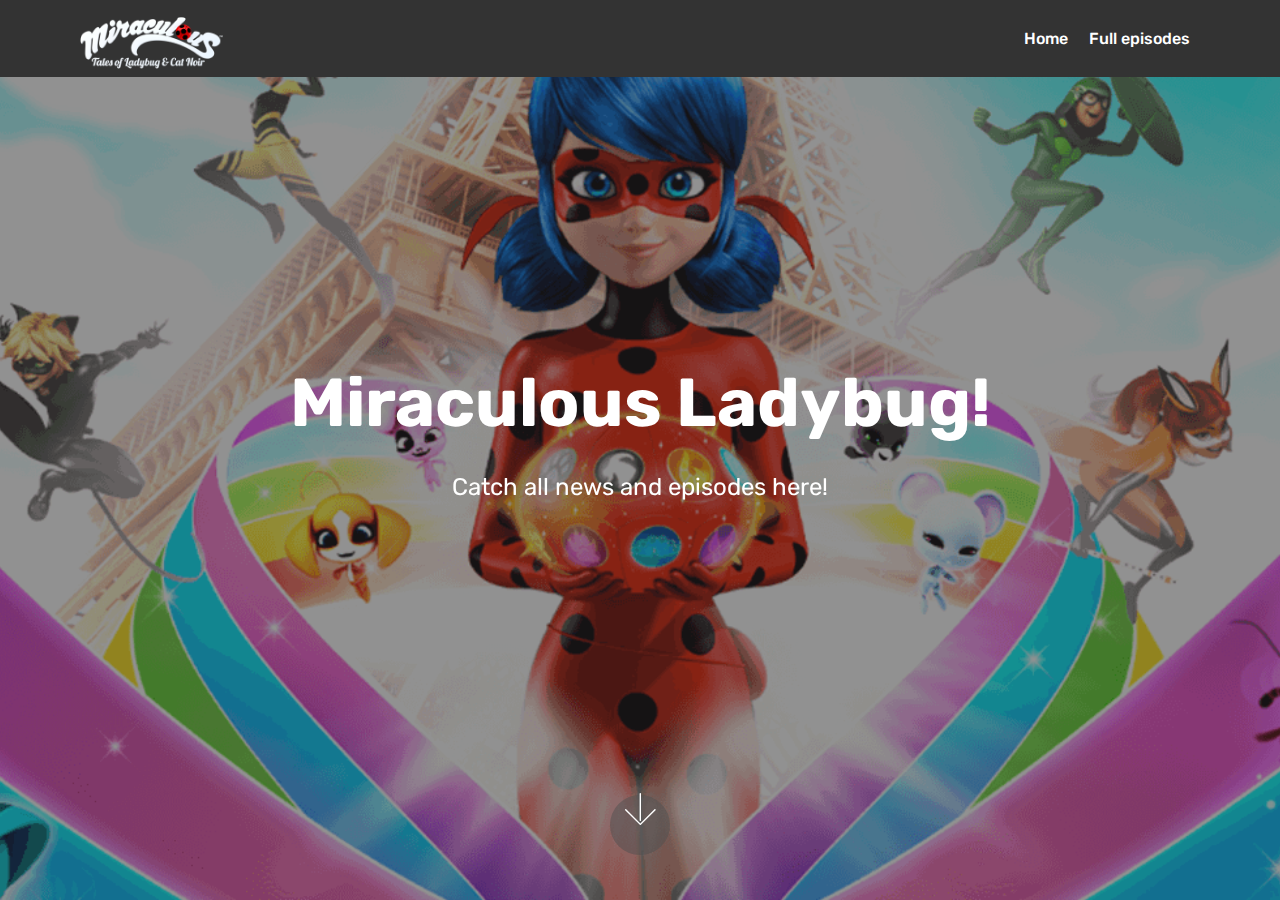
<file: index.html>
<!DOCTYPE html>
<html  >
<head>
  <!-- Site made with Mobirise Website Builder v4.12.3, https://mobirise.com -->
  <meta charset="UTF-8">
  <meta http-equiv="X-UA-Compatible" content="IE=edge">
  <meta name="generator" content="Mobirise v4.12.3, mobirise.com">
  <meta name="viewport" content="width=device-width, initial-scale=1, minimum-scale=1">
  <link rel="shortcut icon" href="assets/images/282919-128x72.png" type="image/x-icon">
  <meta name="description" content="">
  
  
  <title>Home</title>
  <link rel="stylesheet" href="assets/web/assets/mobirise-icons/mobirise-icons.css">
  <link rel="stylesheet" href="assets/bootstrap/css/bootstrap.min.css">
  <link rel="stylesheet" href="assets/bootstrap/css/bootstrap-grid.min.css">
  <link rel="stylesheet" href="assets/bootstrap/css/bootstrap-reboot.min.css">
  <link rel="stylesheet" href="assets/tether/tether.min.css">
  <link rel="stylesheet" href="assets/animatecss/animate.min.css">
  <link rel="stylesheet" href="assets/dropdown/css/style.css">
  <link rel="stylesheet" href="assets/theme/css/style.css">
  <link rel="preload" as="style" href="assets/mobirise/css/mbr-additional.css"><link rel="stylesheet" href="assets/mobirise/css/mbr-additional.css" type="text/css">
  
  
  
</head>
<body>

<!-- Analytics -->
<!-- Global site tag (gtag.js) - Google Analytics -->
<script async src="https://www.googletagmanager.com/gtag/js?id=UA-165017722-1"></script>
<script>
  window.dataLayer = window.dataLayer || [];
  function gtag(){dataLayer.push(arguments);}
  gtag('js', new Date());

  gtag('config', 'UA-165017722-1');
</script>
<!-- /Analytics -->


  <section class="menu cid-rXvYVhruL2" once="menu" id="menu1-0">

    

    <nav class="navbar navbar-expand beta-menu navbar-dropdown align-items-center navbar-fixed-top navbar-toggleable-sm">
        <button class="navbar-toggler navbar-toggler-right" type="button" data-toggle="collapse" data-target="#navbarSupportedContent" aria-controls="navbarSupportedContent" aria-expanded="false" aria-label="Toggle navigation">
            <div class="hamburger">
                <span></span>
                <span></span>
                <span></span>
                <span></span>
            </div>
        </button>
        <div class="menu-logo">
            <div class="navbar-brand">
                <span class="navbar-logo">
                    
                         <a href="index.html"><img src="assets/images/aaaabvmrnux0-13ycrrkkq0g-utiiavdr9xxueoxbuimudkecfmtg1pmf7bnwqg5me-gbdrv2fcx9w2fvm-ktgikv-4arrpgehykmcx7-316x134.png" alt="Mobirise" title="" style="height: 3.8rem;"></a>
                    
                </span>
                
            </div>
        </div>
        <div class="collapse navbar-collapse" id="navbarSupportedContent">
            <ul class="navbar-nav nav-dropdown nav-right" data-app-modern-menu="true"><li class="nav-item">
                    <a class="nav-link link text-white display-4" href="index.html">&nbsp; &nbsp; &nbsp; Home</a>
                </li>
                <li class="nav-item">
                    <a class="nav-link link text-white display-4" href="page80.html" aria-expanded="false">Full episodes
                    </a>
                </li></ul>
            
        </div>
    </nav>
</section>

<section class="engine"><a href="https://mobirise.info/w">html5 templates</a></section><section class="cid-s3zUuILfn9 mbr-fullscreen mbr-parallax-background" id="header2-9l">

    

    <div class="mbr-overlay" style="opacity: 0.5; background-color: rgb(35, 35, 35);"></div>

    <div class="container align-center">
        <div class="row justify-content-md-center">
            <div class="mbr-white col-md-10">
                <h1 class="mbr-section-title mbr-bold pb-3 mbr-fonts-style display-1">Miraculous Ladybug!</h1>
                
                <p class="mbr-text pb-3 mbr-fonts-style display-5">Catch all news and episodes here!</p>
                
            </div>
        </div>
    </div>
    <div class="mbr-arrow hidden-sm-down" aria-hidden="true">
        <a href="#next">
            <i class="mbri-down mbr-iconfont"></i>
        </a>
    </div>
</section>


  <script src="assets/web/assets/jquery/jquery.min.js"></script>
  <script src="assets/popper/popper.min.js"></script>
  <script src="assets/bootstrap/js/bootstrap.min.js"></script>
  <script src="assets/tether/tether.min.js"></script>
  <script src="assets/smoothscroll/smooth-scroll.js"></script>
  <script src="assets/touchswipe/jquery.touch-swipe.min.js"></script>
  <script src="assets/viewportchecker/jquery.viewportchecker.js"></script>
  <script src="assets/parallax/jarallax.min.js"></script>
  <script src="assets/dropdown/js/nav-dropdown.js"></script>
  <script src="assets/dropdown/js/navbar-dropdown.js"></script>
  <script src="assets/theme/js/script.js"></script>
  
  
  <input name="animation" type="hidden">
  </body>
</html>
</file>
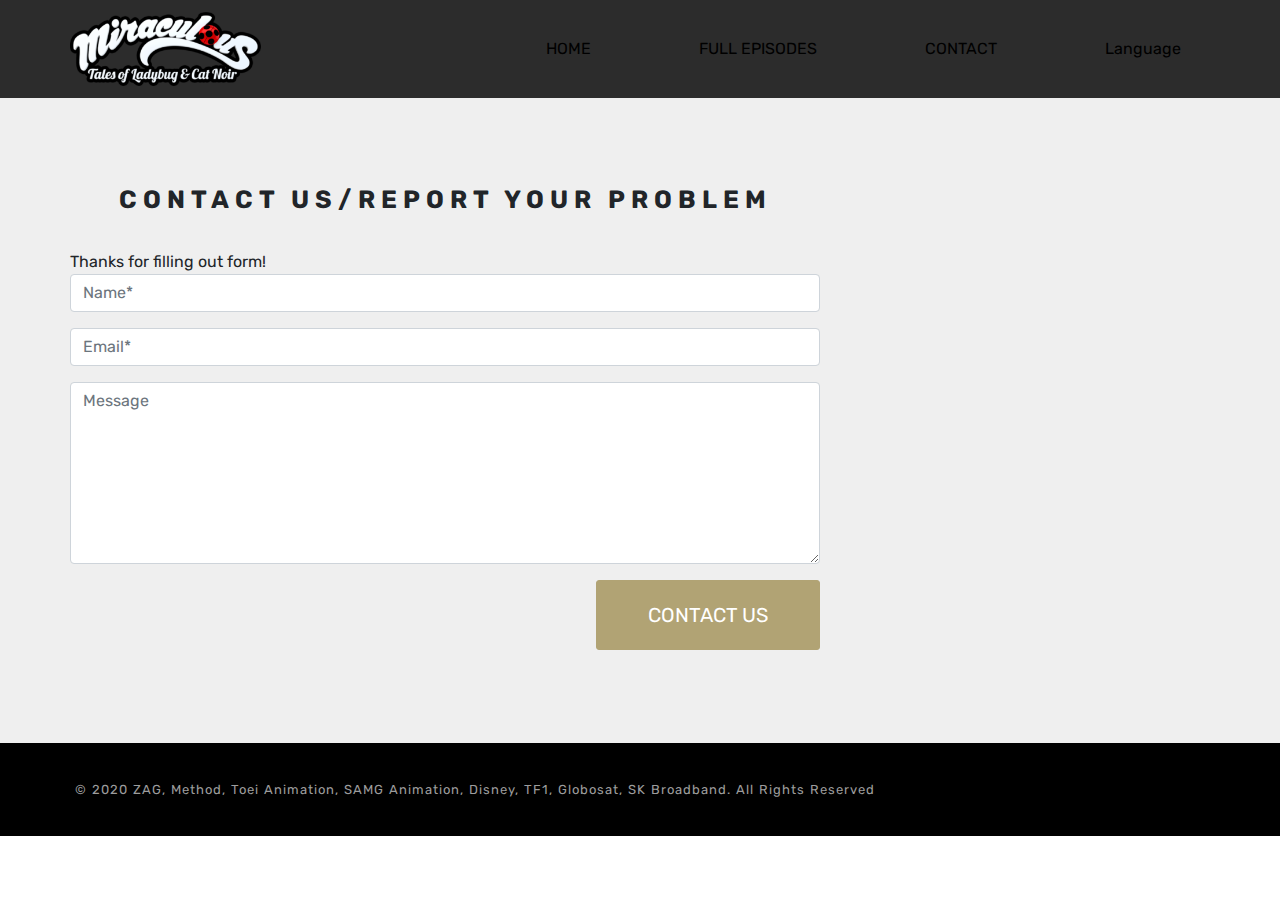
<file: contact.html>
<!DOCTYPE html>
<html  >
<head>
  <!-- Site made with Mobirise Website Builder v4.12.3, https://mobirise.com -->
  <meta charset="UTF-8">
  <meta http-equiv="X-UA-Compatible" content="IE=edge">
  <meta name="generator" content="Mobirise v4.12.3, mobirise.com">
  <meta name="viewport" content="width=device-width, initial-scale=1, minimum-scale=1">
  <link rel="shortcut icon" href="assets/images/5c346b884d5036028cf54097-330x128.png" type="image/x-icon">
  <meta name="description" content="">
  
  
  <title>contact</title>
  <link rel="stylesheet" href="https://fonts.googleapis.com/css?family=Roboto:700,400&subset=cyrillic,latin,greek,vietnamese">
  <link rel="stylesheet" href="assets/bootstrap/css/bootstrap.min.css">
  <link rel="stylesheet" href="assets/mobirise/css/style.css">
  <link rel="preload" as="style" href="assets/mobirise/css/mbr-additional.css"><link rel="stylesheet" href="assets/mobirise/css/mbr-additional.css" type="text/css">
  
  
  
</head>
<body>
  <section class="mbr-navbar mbr-navbar--freeze mbr-navbar--absolute mbr-navbar--sticky mbr-navbar--auto-collapse" id="menu-4" data-rv-view="9">
    <div class="mbr-navbar__section mbr-section">
        <div class="mbr-section__container container">
            <div class="mbr-navbar__container">
                <div class="mbr-navbar__column mbr-navbar__column--s mbr-navbar__brand">
                    <span class="mbr-navbar__brand-link mbr-brand mbr-brand--inline">
                        <span class="mbr-brand__logo"><a href="https://mobirise.com"><img src="assets/images/5c346b884d5036028cf54097-330x128.png" class="mbr-navbar__brand-img mbr-brand__img" alt="Mobirise"></a></span>
                        
                    </span>
                </div>
                <div class="mbr-navbar__hamburger mbr-hamburger"><span class="mbr-hamburger__line"></span></div>
                <div class="mbr-navbar__column mbr-navbar__menu">
                    <nav class="mbr-navbar__menu-box mbr-navbar__menu-box--inline-right">
                        <div class="mbr-navbar__column">
                            <ul class="mbr-navbar__items mbr-navbar__items--right float-left mbr-buttons mbr-buttons--freeze mbr-buttons--right btn-decorator mbr-buttons--active mbr-buttons--only-links"><li class="mbr-navbar__item"><a class="mbr-buttons__link btn text-black" href="https://mobirise.com">HOME</a></li><li class="mbr-navbar__item"><a class="mbr-buttons__link btn text-black" href="https://mobirise.com">FULL EPISODES</a></li><li class="mbr-navbar__item"><a class="mbr-buttons__link btn text-black" href="contact.html">CONTACT</a></li> <li class="mbr-navbar__item"><a class="mbr-buttons__link btn text-black" href="https://mobirise.com">Language</a></li></ul>                            
                            
                        </div>
                    </nav>
                </div>
            </div>
        </div>
    </div>
</section>

<section class="engine"><a href="https://mobirise.info/c">web builder</a></section><section class="mbr-section mbr-section--relative mbr-section--fixed-size mbr-after-navbar" id="form1-7" data-rv-view="11" style="background-color: rgb(239, 239, 239);">
    
    <div class="mbr-section__container mbr-section__container--std-padding container" style="padding-top: 93px; padding-bottom: 93px;">
        <div class="row">
            <div class="col-sm-12">
                <div class="row">
                    <div class="col-sm-8 col-sm-offset-2" data-form-type="formoid">
                        <div class="mbr-header mbr-header--center mbr-header--std-padding">
                            <h2 class="mbr-header__text">CONTACT US/REPORT YOUR PROBLEM</h2>
                        </div>
                        <div data-form-alert="true">
                            <div class="hide" data-form-alert-success="true">Thanks for filling out form!</div>
                        </div>
                        <form action="https://mobirise.com/" method="post" data-form-title="CONTACT US/REPORT YOUR PROBLEM">
                            <input type="hidden" value="03x03ssBhr68tlcJdy5CDu4+r5JdtNiHEehHoMR+qPN1IC3dFCCtzBUvXf62skaM0BZ5zGOp5qyTrSeLgO518jcVkdh6LSk2FS/wzvB6lzJu5TphlPH94mdjwsDsrEFd" data-form-email="true">
                            <div class="form-group">
                                <input type="text" class="form-control" name="name" required="" placeholder="Name*" data-form-field="Name">
                            </div>
                            <div class="form-group">
                                <input type="email" class="form-control" name="email" required="" placeholder="Email*" data-form-field="Email">
                            </div>
                            
                            <div class="form-group">
                                <textarea class="form-control" name="message" rows="7" placeholder="Message" data-form-field="Message"></textarea>
                            </div>
                            <div class="mbr-buttons mbr-buttons--right"><button type="submit" class="mbr-buttons__btn btn btn-lg btn-danger">CONTACT US</button></div>
                        </form>
                    </div>
                </div>
            </div>
        </div>
    </div>
</section>

<footer class="mbr-section mbr-section--relative mbr-section--fixed-size" id="footer1-9" data-rv-view="20" style="background-color: rgb(0, 0, 0);">
    
    <div class="mbr-section__container container">
        <div class="mbr-footer mbr-footer--wysiwyg row" style="padding-top: 36.9px; padding-bottom: 36.9px;">
            <div class="col-sm-12">
                <p class="mbr-footer__copyright">&nbsp;© 2020 ZAG, Method, Toei Animation, SAMG Animation, Disney, TF1, Globosat, SK Broadband. All Rights Reserved</p>
            </div>
        </div>
    </div>
</footer>


  <script src="assets/web/assets/jquery/jquery.min.js"></script>
  <script src="assets/bootstrap/js/bootstrap.min.js"></script>
  <script src="assets/smooth-scroll/smooth-scroll.js"></script>
  <!--[if lte IE 9]>
    <script src="assets/jquery-placeholder/jquery.placeholder.min.js"></script>
  <![endif]-->
  <script src="assets/mobirise/js/script.js"></script>
  <script src="assets/formoid/formoid.min.js"></script>
  
  
</body>
</html>
</file>
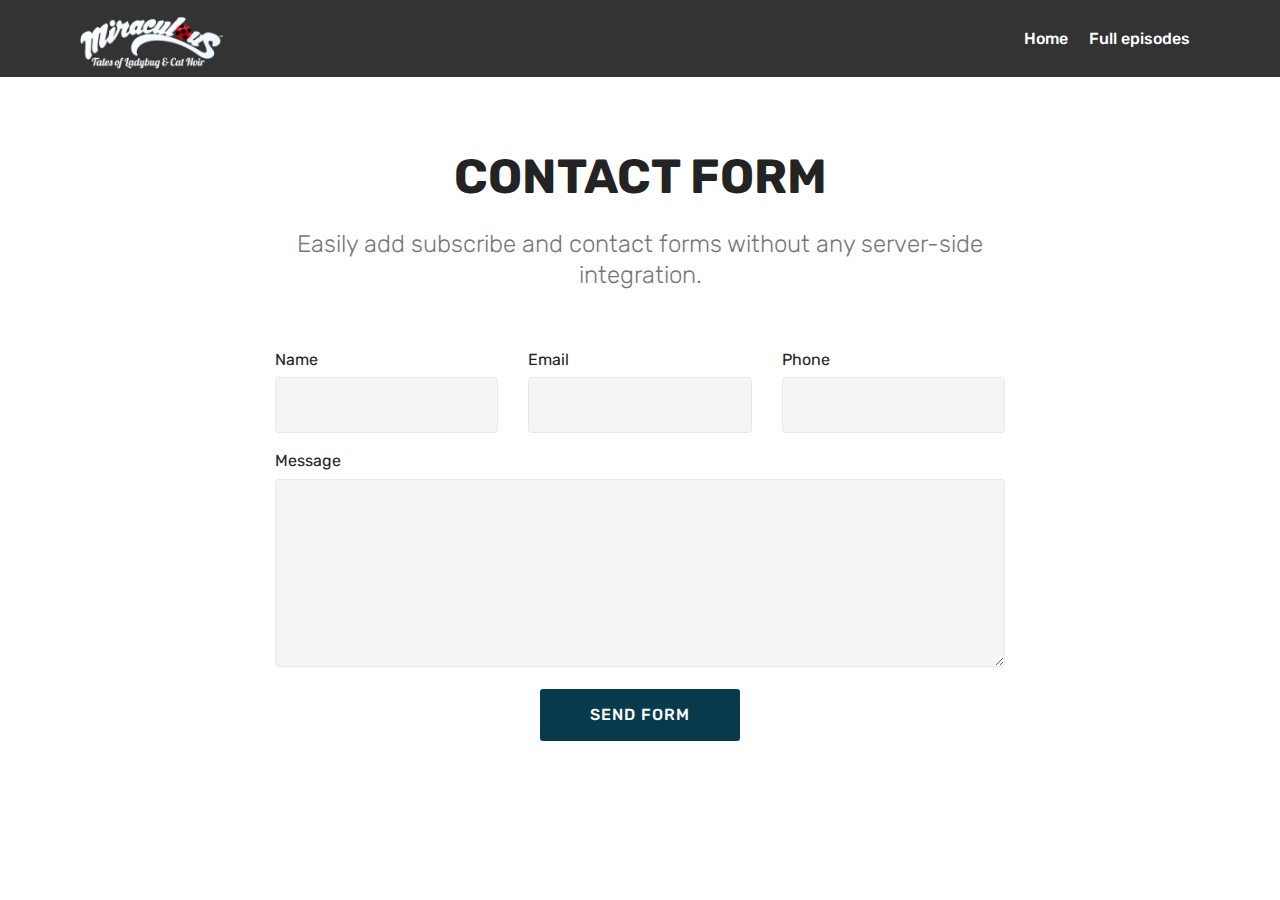
<file: page1.html>
<!DOCTYPE html>
<html  >
<head>
  <!-- Site made with Mobirise Website Builder v4.12.3, https://mobirise.com -->
  <meta charset="UTF-8">
  <meta http-equiv="X-UA-Compatible" content="IE=edge">
  <meta name="generator" content="Mobirise v4.12.3, mobirise.com">
  <meta name="viewport" content="width=device-width, initial-scale=1, minimum-scale=1">
  <link rel="shortcut icon" href="assets/images/282919-128x72.png" type="image/x-icon">
  <meta name="description" content="Web Builder Description">
  
  
  <title>contact.html</title>
  <link rel="stylesheet" href="assets/web/assets/mobirise-icons/mobirise-icons.css">
  <link rel="stylesheet" href="assets/bootstrap/css/bootstrap.min.css">
  <link rel="stylesheet" href="assets/bootstrap/css/bootstrap-grid.min.css">
  <link rel="stylesheet" href="assets/bootstrap/css/bootstrap-reboot.min.css">
  <link rel="stylesheet" href="assets/dropdown/css/style.css">
  <link rel="stylesheet" href="assets/tether/tether.min.css">
  <link rel="stylesheet" href="assets/animatecss/animate.min.css">
  <link rel="stylesheet" href="assets/theme/css/style.css">
  <link rel="preload" as="style" href="assets/mobirise/css/mbr-additional.css"><link rel="stylesheet" href="assets/mobirise/css/mbr-additional.css" type="text/css">
  
  
  
</head>
<body>

<!-- Analytics -->
<!-- Global site tag (gtag.js) - Google Analytics -->
<script async src="https://www.googletagmanager.com/gtag/js?id=UA-165017722-1"></script>
<script>
  window.dataLayer = window.dataLayer || [];
  function gtag(){dataLayer.push(arguments);}
  gtag('js', new Date());

  gtag('config', 'UA-165017722-1');
</script>
<!-- /Analytics -->


  <section class="menu cid-rXvYVhruL2" once="menu" id="menu1-9m">

    

    <nav class="navbar navbar-expand beta-menu navbar-dropdown align-items-center navbar-fixed-top navbar-toggleable-sm">
        <button class="navbar-toggler navbar-toggler-right" type="button" data-toggle="collapse" data-target="#navbarSupportedContent" aria-controls="navbarSupportedContent" aria-expanded="false" aria-label="Toggle navigation">
            <div class="hamburger">
                <span></span>
                <span></span>
                <span></span>
                <span></span>
            </div>
        </button>
        <div class="menu-logo">
            <div class="navbar-brand">
                <span class="navbar-logo">
                    
                         <a href="index.html"><img src="assets/images/aaaabvmrnux0-13ycrrkkq0g-utiiavdr9xxueoxbuimudkecfmtg1pmf7bnwqg5me-gbdrv2fcx9w2fvm-ktgikv-4arrpgehykmcx7-316x134.png" alt="Mobirise" title="" style="height: 3.8rem;"></a>
                    
                </span>
                
            </div>
        </div>
        <div class="collapse navbar-collapse" id="navbarSupportedContent">
            <ul class="navbar-nav nav-dropdown nav-right" data-app-modern-menu="true"><li class="nav-item">
                    <a class="nav-link link text-white display-4" href="index.html">&nbsp; &nbsp; &nbsp; Home</a>
                </li>
                <li class="nav-item">
                    <a class="nav-link link text-white display-4" href="page80.html" aria-expanded="false">Full episodes
                    </a>
                </li></ul>
            
        </div>
    </nav>
</section>

<section class="engine"><a href="https://mobirise.info/x">free css templates</a></section><section class="mbr-section form1 cid-s4u4efUWM2" id="form1-9n">

    

    
    <div class="container">
        <div class="row justify-content-center">
            <div class="title col-12 col-lg-8">
                <h2 class="mbr-section-title align-center pb-3 mbr-fonts-style display-2">
                    <br><strong>CONTACT FORM
                </strong></h2>
                <h3 class="mbr-section-subtitle align-center mbr-light pb-3 mbr-fonts-style display-5">
                    Easily add subscribe and contact forms without any server-side integration.
                </h3>
            </div>
        </div>
    </div>
    <div class="container">
        <div class="row justify-content-center">
            <div class="media-container-column col-lg-8" data-form-type="formoid">
                <!---Formbuilder Form--->
                <form action="https://mobirise.com/" method="POST" class="mbr-form form-with-styler" data-form-title="Mobirise Form"><input type="hidden" name="email" data-form-email="true" value="tCNaZsFnNJxuP/i9kU3zZfUutqowj+4H1yhWOdFkdNPXKnr3HczJF7fjNf/DLrxJINi5Y8EZknNOQYC9+x+skUwkKhIrzTgzNrSTsjksvCPi284goQscojXN7lVFqOBQ">
                    <div class="row">
                        <div hidden="hidden" data-form-alert="" class="alert alert-success col-12">Thanks for filling out the form!</div>
                        <div hidden="hidden" data-form-alert-danger="" class="alert alert-danger col-12">
                        </div>
                    </div>
                    <div class="dragArea row">
                        <div class="col-md-4  form-group" data-for="name">
                            <label for="name-form1-9n" class="form-control-label mbr-fonts-style display-7">Name</label>
                            <input type="text" name="name" data-form-field="Name" required="required" class="form-control display-7" id="name-form1-9n">
                        </div>
                        <div class="col-md-4  form-group" data-for="email">
                            <label for="email-form1-9n" class="form-control-label mbr-fonts-style display-7">Email</label>
                            <input type="email" name="email" data-form-field="Email" required="required" class="form-control display-7" id="email-form1-9n">
                        </div>
                        <div data-for="phone" class="col-md-4  form-group">
                            <label for="phone-form1-9n" class="form-control-label mbr-fonts-style display-7">Phone</label>
                            <input type="tel" name="phone" data-form-field="Phone" class="form-control display-7" id="phone-form1-9n">
                        </div>
                        <div data-for="message" class="col-md-12 form-group">
                            <label for="message-form1-9n" class="form-control-label mbr-fonts-style display-7">Message</label>
                            <textarea name="message" data-form-field="Message" class="form-control display-7" id="message-form1-9n"></textarea>
                        </div>
                        <div class="col-md-12 input-group-btn align-center">
                            <button type="submit" class="btn btn-primary btn-form display-4">SEND FORM</button>
                        </div>
                    </div>
                </form><!---Formbuilder Form--->
            </div>
        </div>
    </div>
</section>


  <script src="assets/web/assets/jquery/jquery.min.js"></script>
  <script src="assets/popper/popper.min.js"></script>
  <script src="assets/bootstrap/js/bootstrap.min.js"></script>
  <script src="assets/dropdown/js/nav-dropdown.js"></script>
  <script src="assets/dropdown/js/navbar-dropdown.js"></script>
  <script src="assets/smoothscroll/smooth-scroll.js"></script>
  <script src="assets/tether/tether.min.js"></script>
  <script src="assets/touchswipe/jquery.touch-swipe.min.js"></script>
  <script src="assets/viewportchecker/jquery.viewportchecker.js"></script>
  <script src="assets/theme/js/script.js"></script>
  <script src="assets/formoid/formoid.min.js"></script>
  
  
  <input name="animation" type="hidden">
  </body>
</html>
</file>
<file: assets/web/assets/mobirise-icons/mobirise-icons.css>
@font-face {
  font-family: 'MobiriseIcons';
  src:  url('mobirise-icons.eot?spat4u');
  src:  url('mobirise-icons.eot?spat4u#iefix') format('embedded-opentype'),
    url('mobirise-icons.ttf?spat4u') format('truetype'),
    url('mobirise-icons.woff?spat4u') format('woff'),
    url('mobirise-icons.svg?spat4u#MobiriseIcons') format('svg');
  font-weight: normal;
  font-style: normal;
  font-display: swap;
}

[class^="mbri-"], [class*=" mbri-"] {
  /* use !important to prevent issues with browser extensions that change fonts */
  font-family: MobiriseIcons !important;
  speak: none;
  font-style: normal;
  font-weight: normal;
  font-variant: normal;
  text-transform: none;
  line-height: 1;

  /* Better Font Rendering =========== */
  -webkit-font-smoothing: antialiased;
  -moz-osx-font-smoothing: grayscale;
}

.mbri-add-submenu:before {
  content: "\e900";
}
.mbri-alert:before {
  content: "\e901";
}
.mbri-align-center:before {
  content: "\e902";
}
.mbri-align-justify:before {
  content: "\e903";
}
.mbri-align-left:before {
  content: "\e904";
}
.mbri-align-right:before {
  content: "\e905";
}
.mbri-android:before {
  content: "\e906";
}
.mbri-apple:before {
  content: "\e907";
}
.mbri-arrow-down:before {
  content: "\e908";
}
.mbri-arrow-next:before {
  content: "\e909";
}
.mbri-arrow-prev:before {
  content: "\e90a";
}
.mbri-arrow-up:before {
  content: "\e90b";
}
.mbri-bold:before {
  content: "\e90c";
}
.mbri-bookmark:before {
  content: "\e90d";
}
.mbri-bootstrap:before {
  content: "\e90e";
}
.mbri-briefcase:before {
  content: "\e90f";
}
.mbri-browse:before {
  content: "\e910";
}
.mbri-bulleted-list:before {
  content: "\e911";
}
.mbri-calendar:before {
  content: "\e912";
}
.mbri-camera:before {
  content: "\e913";
}
.mbri-cart-add:before {
  content: "\e914";
}
.mbri-cart-full:before {
  content: "\e915";
}
.mbri-cash:before {
  content: "\e916";
}
.mbri-change-style:before {
  content: "\e917";
}
.mbri-chat:before {
  content: "\e918";
}
.mbri-clock:before {
  content: "\e919";
}
.mbri-close:before {
  content: "\e91a";
}
.mbri-cloud:before {
  content: "\e91b";
}
.mbri-code:before {
  content: "\e91c";
}
.mbri-contact-form:before {
  content: "\e91d";
}
.mbri-credit-card:before {
  content: "\e91e";
}
.mbri-cursor-click:before {
  content: "\e91f";
}
.mbri-cust-feedback:before {
  content: "\e920";
}
.mbri-database:before {
  content: "\e921";
}
.mbri-delivery:before {
  content: "\e922";
}
.mbri-desktop:before {
  content: "\e923";
}
.mbri-devices:before {
  content: "\e924";
}
.mbri-down:before {
  content: "\e925";
}
.mbri-download:before {
  content: "\e989";
}
.mbri-drag-n-drop:before {
  content: "\e927";
}
.mbri-drag-n-drop2:before {
  content: "\e928";
}
.mbri-edit:before {
  content: "\e929";
}
.mbri-edit2:before {
  content: "\e92a";
}
.mbri-error:before {
  content: "\e92b";
}
.mbri-extension:before {
  content: "\e92c";
}
.mbri-features:before {
  content: "\e92d";
}
.mbri-file:before {
  content: "\e92e";
}
.mbri-flag:before {
  content: "\e92f";
}
.mbri-folder:before {
  content: "\e930";
}
.mbri-gift:before {
  content: "\e931";
}
.mbri-github:before {
  content: "\e932";
}
.mbri-globe:before {
  content: "\e933";
}
.mbri-globe-2:before {
  content: "\e934";
}
.mbri-growing-chart:before {
  content: "\e935";
}
.mbri-hearth:before {
  content: "\e936";
}
.mbri-help:before {
  content: "\e937";
}
.mbri-home:before {
  content: "\e938";
}
.mbri-hot-cup:before {
  content: "\e939";
}
.mbri-idea:before {
  content: "\e93a";
}
.mbri-image-gallery:before {
  content: "\e93b";
}
.mbri-image-slider:before {
  content: "\e93c";
}
.mbri-info:before {
  content: "\e93d";
}
.mbri-italic:before {
  content: "\e93e";
}
.mbri-key:before {
  content: "\e93f";
}
.mbri-laptop:before {
  content: "\e940";
}
.mbri-layers:before {
  content: "\e941";
}
.mbri-left-right:before {
  content: "\e942";
}
.mbri-left:before {
  content: "\e943";
}
.mbri-letter:before {
  content: "\e944";
}
.mbri-like:before {
  content: "\e945";
}
.mbri-link:before {
  content: "\e946";
}
.mbri-lock:before {
  content: "\e947";
}
.mbri-login:before {
  content: "\e948";
}
.mbri-logout:before {
  content: "\e949";
}
.mbri-magic-stick:before {
  content: "\e94a";
}
.mbri-map-pin:before {
  content: "\e94b";
}
.mbri-menu:before {
  content: "\e94c";
}
.mbri-mobile:before {
  content: "\e94d";
}
.mbri-mobile2:before {
  content: "\e94e";
}
.mbri-mobirise:before {
  content: "\e94f";
}
.mbri-more-horizontal:before {
  content: "\e950";
}
.mbri-more-vertical:before {
  content: "\e951";
}
.mbri-music:before {
  content: "\e952";
}
.mbri-new-file:before {
  content: "\e953";
}
.mbri-numbered-list:before {
  content: "\e954";
}
.mbri-opened-folder:before {
  content: "\e955";
}
.mbri-pages:before {
  content: "\e956";
}
.mbri-paper-plane:before {
  content: "\e957";
}
.mbri-paperclip:before {
  content: "\e958";
}
.mbri-photo:before {
  content: "\e959";
}
.mbri-photos:before {
  content: "\e95a";
}
.mbri-pin:before {
  content: "\e95b";
}
.mbri-play:before {
  content: "\e95c";
}
.mbri-plus:before {
  content: "\e95d";
}
.mbri-preview:before {
  content: "\e95e";
}
.mbri-print:before {
  content: "\e95f";
}
.mbri-protect:before {
  content: "\e960";
}
.mbri-question:before {
  content: "\e961";
}
.mbri-quote-left:before {
  content: "\e962";
}
.mbri-quote-right:before {
  content: "\e963";
}
.mbri-refresh:before {
  content: "\e964";
}
.mbri-responsive:before {
  content: "\e965";
}
.mbri-right:before {
  content: "\e966";
}
.mbri-rocket:before {
  content: "\e967";
}
.mbri-sad-face:before {
  content: "\e968";
}
.mbri-sale:before {
  content: "\e969";
}
.mbri-save:before {
  content: "\e96a";
}
.mbri-search:before {
  content: "\e96b";
}
.mbri-setting:before {
  content: "\e96c";
}
.mbri-setting2:before {
  content: "\e96d";
}
.mbri-setting3:before {
  content: "\e96e";
}
.mbri-share:before {
  content: "\e96f";
}
.mbri-shopping-bag:before {
  content: "\e970";
}
.mbri-shopping-basket:before {
  content: "\e971";
}
.mbri-shopping-cart:before {
  content: "\e972";
}
.mbri-sites:before {
  content: "\e973";
}
.mbri-smile-face:before {
  content: "\e974";
}
.mbri-speed:before {
  content: "\e975";
}
.mbri-star:before {
  content: "\e976";
}
.mbri-success:before {
  content: "\e977";
}
.mbri-sun:before {
  content: "\e978";
}
.mbri-sun2:before {
  content: "\e979";
}
.mbri-tablet:before {
  content: "\e97a";
}
.mbri-tablet-vertical:before {
  content: "\e97b";
}
.mbri-target:before {
  content: "\e97c";
}
.mbri-timer:before {
  content: "\e97d";
}
.mbri-to-ftp:before {
  content: "\e97e";
}
.mbri-to-local-drive:before {
  content: "\e97f";
}
.mbri-touch-swipe:before {
  content: "\e980";
}
.mbri-touch:before {
  content: "\e981";
}
.mbri-trash:before {
  content: "\e982";
}
.mbri-underline:before {
  content: "\e983";
}
.mbri-unlink:before {
  content: "\e984";
}
.mbri-unlock:before {
  content: "\e985";
}
.mbri-up-down:before {
  content: "\e986";
}
.mbri-up:before {
  content: "\e987";
}
.mbri-update:before {
  content: "\e988";
}
.mbri-upload:before {
 content: "\e926"; 
}
.mbri-user:before {
  content: "\e98a";
}
.mbri-user2:before {
  content: "\e98b";
}
.mbri-users:before {
  content: "\e98c";
}
.mbri-video:before {
  content: "\e98d";
}
.mbri-video-play:before {
  content: "\e98e";
}
.mbri-watch:before {
  content: "\e98f";
}
.mbri-website-theme:before {
  content: "\e990";
}
.mbri-wifi:before {
  content: "\e991";
}
.mbri-windows:before {
  content: "\e992";
}
.mbri-zoom-out:before {
  content: "\e993";
}
.mbri-redo:before {
  content: "\e994";
}
.mbri-undo:before {
  content: "\e995";
}
</file>
<file: assets/dropdown/css/style.css>
.navbar-dropdown {
  left: 0;
  padding: 0;
  position: absolute;
  right: 0;
  top: 0;
  transition: all 0.45s ease;
  z-index: 1030;
  background: #282828; }
  .navbar-dropdown .navbar-logo {
    margin-right: 0.8rem;
    transition: margin 0.3s ease-in-out;
    vertical-align: middle; }
    .navbar-dropdown .navbar-logo img {
      height: 3.125rem;
      transition: all 0.3s ease-in-out; }
    .navbar-dropdown .navbar-logo.mbr-iconfont {
      font-size: 3.125rem;
      line-height: 3.125rem; }
  .navbar-dropdown .navbar-caption {
    font-weight: 700;
    white-space: normal;
    vertical-align: -4px;
    line-height: 3.125rem !important; }
    .navbar-dropdown .navbar-caption, .navbar-dropdown .navbar-caption:hover {
      color: inherit;
      text-decoration: none; }
  .navbar-dropdown .mbr-iconfont + .navbar-caption {
    vertical-align: -1px; }
  .navbar-dropdown.navbar-fixed-top {
    position: fixed; }
  .navbar-dropdown .navbar-brand span {
    vertical-align: -4px; }
  .navbar-dropdown.bg-color.transparent {
    background: none; }
  .navbar-dropdown.navbar-short .navbar-brand {
    padding: 0.625rem 0; }
    .navbar-dropdown.navbar-short .navbar-brand span {
      vertical-align: -1px; }
  .navbar-dropdown.navbar-short .navbar-caption {
    line-height: 2.375rem !important;
    vertical-align: -2px; }
  .navbar-dropdown.navbar-short .navbar-logo {
    margin-right: 0.5rem; }
    .navbar-dropdown.navbar-short .navbar-logo img {
      height: 2.375rem; }
    .navbar-dropdown.navbar-short .navbar-logo.mbr-iconfont {
      font-size: 2.375rem;
      line-height: 2.375rem; }
  .navbar-dropdown.navbar-short .mbr-table-cell {
    height: 3.625rem; }
  .navbar-dropdown .navbar-close {
    left: 0.6875rem;
    position: fixed;
    top: 0.75rem;
    z-index: 1000; }
  .navbar-dropdown .hamburger-icon {
    content: "";
    display: inline-block;
    vertical-align: middle;
    width: 16px;
    -webkit-box-shadow: 0 -6px 0 1px #282828,0 0 0 1px #282828,0 6px 0 1px #282828;
    -moz-box-shadow: 0 -6px 0 1px #282828,0 0 0 1px #282828,0 6px 0 1px #282828;
    box-shadow: 0 -6px 0 1px #282828,0 0 0 1px #282828,0 6px 0 1px #282828; }

.dropdown-menu .dropdown-toggle[data-toggle="dropdown-submenu"]::after {
  border-bottom: 0.35em solid transparent;
  border-left: 0.35em solid;
  border-right: 0;
  border-top: 0.35em solid transparent;
  margin-left: 0.3rem; }

.dropdown-menu .dropdown-item:focus {
  outline: 0; }

.nav-dropdown {
  font-size: 0.75rem;
  font-weight: 500;
  height: auto !important; }
  .nav-dropdown .nav-btn {
    padding-left: 1rem; }
  .nav-dropdown .link {
    margin: .667em 1.667em;
    font-weight: 500;
    padding: 0;
    transition: color .2s ease-in-out; }
    .nav-dropdown .link.dropdown-toggle {
      margin-right: 2.583em; }
      .nav-dropdown .link.dropdown-toggle::after {
        margin-left: .25rem;
        border-top: 0.35em solid;
        border-right: 0.35em solid transparent;
        border-left: 0.35em solid transparent;
        border-bottom: 0; }
      .nav-dropdown .link.dropdown-toggle[aria-expanded="true"] {
        margin: 0;
        padding: 0.667em 3.263em  0.667em 1.667em; }
  .nav-dropdown .link::after,
  .nav-dropdown .dropdown-item::after {
    color: inherit; }
  .nav-dropdown .btn {
    font-size: 0.75rem;
    font-weight: 700;
    letter-spacing: 0;
    margin-bottom: 0;
    padding-left: 1.25rem;
    padding-right: 1.25rem; }
  .nav-dropdown .dropdown-menu {
    border-radius: 0;
    border: 0;
    left: 0;
    margin: 0;
    padding-bottom: 1.25rem;
    padding-top: 1.25rem;
    position: relative; }
  .nav-dropdown .dropdown-submenu {
    margin-left: 0.125rem;
    top: 0; }
  .nav-dropdown .dropdown-item {
    font-weight: 500;
    line-height: 2;
    padding: 0.3846em 4.615em 0.3846em 1.5385em;
    position: relative;
    transition: color .2s ease-in-out, background-color .2s ease-in-out; }
    .nav-dropdown .dropdown-item::after {
      margin-top: -0.3077em;
      position: absolute;
      right: 1.1538em;
      top: 50%; }
    .nav-dropdown .dropdown-item:focus, .nav-dropdown .dropdown-item:hover {
      background: none; }

@media (max-width: 767px) {
  .nav-dropdown.navbar-toggleable-sm {
    bottom: 0;
    display: none;
    left: 0;
    overflow-x: hidden;
    position: fixed;
    top: 0;
    transform: translateX(-100%);
    -ms-transform: translateX(-100%);
    -webkit-transform: translateX(-100%);
    width: 18.75rem;
    z-index: 999; } }
.nav-dropdown.navbar-toggleable-xl {
  bottom: 0;
  display: none;
  left: 0;
  overflow-x: hidden;
  position: fixed;
  top: 0;
  transform: translateX(-100%);
  -ms-transform: translateX(-100%);
  -webkit-transform: translateX(-100%);
  width: 18.75rem;
  z-index: 999; }

.nav-dropdown-sm {
  display: block !important;
  overflow-x: hidden;
  overflow: auto;
  padding-top: 3.875rem; }
  .nav-dropdown-sm::after {
    content: "";
    display: block;
    height: 3rem;
    width: 100%; }
  .nav-dropdown-sm.collapse.in ~ .navbar-close {
    display: block !important; }
  .nav-dropdown-sm.collapsing, .nav-dropdown-sm.collapse.in {
    transform: translateX(0);
    -ms-transform: translateX(0);
    -webkit-transform: translateX(0);
    transition: all 0.25s ease-out;
    -webkit-transition: all 0.25s ease-out;
    background: #282828; }
  .nav-dropdown-sm.collapsing[aria-expanded="false"] {
    transform: translateX(-100%);
    -ms-transform: translateX(-100%);
    -webkit-transform: translateX(-100%); }
  .nav-dropdown-sm .nav-item {
    display: block;
    margin-left: 0 !important;
    padding-left: 0; }
  .nav-dropdown-sm .link,
  .nav-dropdown-sm .dropdown-item {
    border-top: 1px dotted rgba(255, 255, 255, 0.1);
    font-size: 0.8125rem;
    line-height: 1.6;
    margin: 0 !important;
    padding: 0.875rem 2.4rem 0.875rem 1.5625rem !important;
    position: relative;
    white-space: normal; }
    .nav-dropdown-sm .link:focus, .nav-dropdown-sm .link:hover,
    .nav-dropdown-sm .dropdown-item:focus,
    .nav-dropdown-sm .dropdown-item:hover {
      background: rgba(0, 0, 0, 0.2) !important;
      color: #c0a375; }
  .nav-dropdown-sm .nav-btn {
    position: relative;
    padding: 1.5625rem 1.5625rem 0 1.5625rem; }
    .nav-dropdown-sm .nav-btn::before {
      border-top: 1px dotted rgba(255, 255, 255, 0.1);
      content: "";
      left: 0;
      position: absolute;
      top: 0;
      width: 100%; }
    .nav-dropdown-sm .nav-btn + .nav-btn {
      padding-top: 0.625rem; }
      .nav-dropdown-sm .nav-btn + .nav-btn::before {
        display: none; }
  .nav-dropdown-sm .btn {
    padding: 0.625rem 0; }
  .nav-dropdown-sm .dropdown-toggle[data-toggle="dropdown-submenu"]::after {
    margin-left: .25rem;
    border-top: 0.35em solid;
    border-right: 0.35em solid transparent;
    border-left: 0.35em solid transparent;
    border-bottom: 0; }
  .nav-dropdown-sm .dropdown-toggle[data-toggle="dropdown-submenu"][aria-expanded="true"]::after {
    border-top: 0;
    border-right: 0.35em solid transparent;
    border-left: 0.35em solid transparent;
    border-bottom: 0.35em solid; }
  .nav-dropdown-sm .dropdown-menu {
    margin: 0;
    padding: 0;
    position: relative;
    top: 0;
    left: 0;
    width: 100%;
    border: 0;
    float: none;
    border-radius: 0;
    background: none; }
  .nav-dropdown-sm .dropdown-submenu {
    left: 100%;
    margin-left: 0.125rem;
    margin-top: -1.25rem;
    top: 0; }

.navbar-toggleable-sm .nav-dropdown .dropdown-menu {
  position: absolute; }

.navbar-toggleable-sm .nav-dropdown .dropdown-submenu {
  left: 100%;
  margin-left: 0.125rem;
  margin-top: -1.25rem;
  top: 0; }

.navbar-toggleable-sm.opened .nav-dropdown .dropdown-menu {
  position: relative; }

.navbar-toggleable-sm.opened .nav-dropdown .dropdown-submenu {
  left: 0;
  margin-left: 00rem;
  margin-top: 0rem;
  top: 0; }

.is-builder .nav-dropdown.collapsing {
  transition: none !important; }

/*# sourceMappingURL=style.css.map */
</file>
<file: assets/theme/css/style.css>
@charset "UTF-8";
/*!
 * Mobirise v4 theme (https://mobirise.com/)
 * Copyright 2017 Mobirise
 */
section {
  background-color: #eeeeee;
}

body {
  font-style: normal;
  line-height: 1.5;
}

section,
.container,
.container-fluid {
  position: relative;
  word-wrap: break-word;
}

a.mbr-iconfont:hover {
  text-decoration: none;
}

.article .lead p,
.article .lead ul,
.article .lead ol,
.article .lead pre,
.article .lead blockquote {
  margin-bottom: 0;
}

ul,
ol,
pre,
blockquote {
  margin-bottom: 2.3125rem;
}

pre {
  background: #f4f4f4;
  padding: 10px 24px;
  white-space: pre-wrap;
}

.inactive {
  -webkit-user-select: none;
  -moz-user-select: none;
  -ms-user-select: none;
  user-select: none;
  pointer-events: none;
  -webkit-user-drag: none;
  user-drag: none;
}

.mbr-section__comments .row {
  justify-content: center;
  -webkit-justify-content: center;
}

a {
  font-style: normal;
  font-weight: 400;
  cursor: pointer;
}
a, a:hover {
  text-decoration: none;
}

figure {
  margin-bottom: 0;
}

body {
  color: #232323;
}

h1,
h2,
h3,
h4,
h5,
h6,
.h1,
.h2,
.h3,
.h4,
.h5,
.h6,
.display-1,
.display-2,
.display-3,
.display-4 {
  line-height: 1;
  word-break: break-word;
  word-wrap: break-word;
}

.mbr-section-title {
  font-style: normal;
  line-height: 1.2;
}

.mbr-section-subtitle {
  line-height: 1.3;
}

.mbr-text {
  font-style: normal;
  line-height: 1.6;
}

b,
strong {
  font-weight: bold;
}

blockquote {
  padding: 10px 0 10px 20px;
  position: relative;
  border-left: 2px solid;
  border-color: #ff3366;
}

input:-webkit-autofill, input:-webkit-autofill:hover, input:-webkit-autofill:focus, input:-webkit-autofill:active {
  transition-delay: 9999s;
  transition-property: background-color, color;
}

textarea[type=hidden] {
  display: none;
}

body {
  position: relative;
}

section {
  background-position: 50% 50%;
  background-repeat: no-repeat;
  background-size: cover;
}
section .mbr-background-video,
section .mbr-background-video-preview {
  position: absolute;
  bottom: 0;
  left: 0;
  right: 0;
  top: 0;
}

.hidden {
  visibility: hidden;
}

.mbr-z-index20 {
  z-index: 20;
}

/*! Base colors */
.mbr-white {
  color: #ffffff;
}

.mbr-black {
  color: #000000;
}

.mbr-bg-white {
  background-color: #ffffff;
}

.mbr-bg-black {
  background-color: #000000;
}

/*! Text-aligns */
.align-left {
  text-align: left;
}

.align-center {
  text-align: center;
}

.align-right {
  text-align: right;
}

@media (max-width: 767px) {
  .align-left,
.align-center,
.align-right,
.mbr-section-btn,
.mbr-section-title {
    text-align: center;
  }
}
/*! Font-weight  */
.mbr-light {
  font-weight: 300;
}

.mbr-regular {
  font-weight: 400;
}

.mbr-semibold {
  font-weight: 500;
}

.mbr-bold {
  font-weight: 700;
}

/*! Media  */
.media-size-item {
  -webkit-flex: 1 1 auto;
  -moz-flex: 1 1 auto;
  -ms-flex: 1 1 auto;
  -o-flex: 1 1 auto;
  flex: 1 1 auto;
}

.media-content {
  -webkit-flex-basis: 100%;
  flex-basis: 100%;
}

.media-container-row {
  display: -ms-flexbox;
  display: -webkit-flex;
  display: flex;
  -webkit-flex-direction: row;
  -ms-flex-direction: row;
  flex-direction: row;
  -webkit-flex-wrap: wrap;
  -ms-flex-wrap: wrap;
  flex-wrap: wrap;
  -webkit-justify-content: center;
  -ms-flex-pack: center;
  justify-content: center;
  -webkit-align-content: center;
  -ms-flex-line-pack: center;
  align-content: center;
  -webkit-align-items: start;
  -ms-flex-align: start;
  align-items: start;
}
.media-container-row .media-size-item {
  width: 400px;
}

.media-container-column {
  display: -ms-flexbox;
  display: -webkit-flex;
  display: flex;
  -webkit-flex-direction: column;
  -ms-flex-direction: column;
  flex-direction: column;
  -webkit-flex-wrap: wrap;
  -ms-flex-wrap: wrap;
  flex-wrap: wrap;
  -webkit-justify-content: center;
  -ms-flex-pack: center;
  justify-content: center;
  -webkit-align-content: center;
  -ms-flex-line-pack: center;
  align-content: center;
  -webkit-align-items: stretch;
  -ms-flex-align: stretch;
  align-items: stretch;
}
.media-container-column > * {
  width: 100%;
}

@media (min-width: 992px) {
  .media-container-row {
    -webkit-flex-wrap: nowrap;
    -ms-flex-wrap: nowrap;
    flex-wrap: nowrap;
  }
}
figure {
  overflow: hidden;
}

figure[mbr-media-size] {
  transition: width 0.1s;
}

.mbr-figure img,
.mbr-figure iframe {
  display: block;
  width: 100%;
}

.card {
  background-color: transparent;
  border: none;
}

.card-box {
  width: 100%;
}

.card-img {
  text-align: center;
  flex-shrink: 0;
  -webkit-flex-shrink: 0;
}

.media {
  max-width: 100%;
  margin: 0 auto;
}

.mbr-figure {
  -ms-flex-item-align: center;
  -ms-grid-row-align: center;
  -webkit-align-self: center;
  align-self: center;
}

.media-container > div {
  max-width: 100%;
}

.mbr-figure img,
.card-img img {
  width: 100%;
}

@media (max-width: 991px) {
  .media-size-item {
    width: auto !important;
  }

  .media {
    width: auto;
  }

  .mbr-figure {
    width: 100% !important;
  }
}
/*! Buttons */
.btn {
  font-weight: 500;
  border-width: 2px;
  font-style: normal;
  letter-spacing: 1px;
  margin: 0.4rem 0.8rem;
  white-space: normal;
  -webkit-transition: all 0.3s ease-in-out;
  -moz-transition: all 0.3s ease-in-out;
  transition: all 0.3s ease-in-out;
  display: inline-flex;
  align-items: center;
  justify-content: center;
  word-break: break-word;
  -webkit-align-items: center;
  -webkit-justify-content: center;
  display: -webkit-inline-flex;
}

.btn-sm {
  font-weight: 500;
  letter-spacing: 1px;
  -webkit-transition: all 0.3s ease-in-out;
  -moz-transition: all 0.3s ease-in-out;
  transition: all 0.3s ease-in-out;
}

.btn-md {
  font-weight: 500;
  letter-spacing: 1px;
  margin: 0.4rem 0.8rem !important;
  -webkit-transition: all 0.3s ease-in-out;
  -moz-transition: all 0.3s ease-in-out;
  transition: all 0.3s ease-in-out;
}

.btn-lg {
  font-weight: 500;
  letter-spacing: 1px;
  margin: 0.4rem 0.8rem !important;
  -webkit-transition: all 0.3s ease-in-out;
  -moz-transition: all 0.3s ease-in-out;
  transition: all 0.3s ease-in-out;
}

.mbr-section-btn {
  margin-left: -0.25rem;
  margin-right: -0.25rem;
  font-size: 0;
}

nav .mbr-section-btn {
  margin-left: 0rem;
  margin-right: 0rem;
}

.btn-form {
  border-radius: 0;
}
.btn-form:hover {
  cursor: pointer;
}

/*! Btn icon margin */
.btn .mbr-iconfont,
.btn.btn-sm .mbr-iconfont {
  cursor: pointer;
  margin-right: 0.5rem;
}

.btn.btn-md .mbr-iconfont,
.btn.btn-md .mbr-iconfont {
  margin-right: 0.8rem;
}

.mbr-regular {
  font-weight: 400;
}

.mbr-semibold {
  font-weight: 500;
}

.mbr-bold {
  font-weight: 700;
}

[type=submit] {
  -webkit-appearance: none;
}

/*! Full-screen */
.mbr-fullscreen .mbr-overlay {
  min-height: 100vh;
}

.mbr-fullscreen {
  display: flex;
  display: -webkit-flex;
  display: -moz-flex;
  display: -ms-flex;
  display: -o-flex;
  align-items: center;
  -webkit-align-items: center;
  min-height: 100vh;
  padding-top: 3rem;
  padding-bottom: 3rem;
}

/*! Map */
.map {
  height: 25rem;
  position: relative;
}
.map iframe {
  width: 100%;
  height: 100%;
}

.mbr-overlay {
  background-color: #000;
  bottom: 0;
  left: 0;
  opacity: 0.5;
  position: absolute;
  right: 0;
  top: 0;
  z-index: 0;
  pointer-events: none;
}

/* Form */
blockquote {
  font-style: italic;
  padding: 10px 0 10px 20px;
  font-size: 1.09rem;
  position: relative;
  border-width: 3px;
}

.form-control {
  background-color: #f5f5f5;
  box-shadow: none;
  color: #565656;
  line-height: 1.43;
  min-height: 3.5em;
  padding: 1.07em 0.5em;
}
.form-control, .form-control:focus {
  border: 1px solid #e8e8e8;
}
.form-active .form-control:invalid {
  border-color: red;
}

.form-control-label {
  position: relative;
  cursor: pointer;
  margin-bottom: 0.357em;
  padding: 0;
}

.alert {
  color: #ffffff;
  border-radius: 0;
  border: 0;
  font-size: 0.875rem;
  line-height: 1.5;
  margin-bottom: 1.875rem;
  padding: 1.25rem;
  position: relative;
}
.alert.alert-form::after {
  background-color: inherit;
  bottom: -7px;
  content: "";
  display: block;
  height: 14px;
  left: 50%;
  margin-left: -7px;
  position: absolute;
  transform: rotate(45deg);
  width: 14px;
  -webkit-transform: rotate(45deg);
}

.form-asterisk {
  font-family: initial;
  position: absolute;
  top: -2px;
  font-weight: normal;
}

/*! Scroll to top arrow */
#scrollToTop a i:before {
  content: "";
  position: absolute;
  height: 40%;
  top: 25%;
  background: #fff;
  width: 2px;
  left: calc(50% - 1px);
}
#scrollToTop a i:after {
  content: "";
  position: absolute;
  display: block;
  border-top: 2px solid #fff;
  border-right: 2px solid #fff;
  width: 40%;
  height: 40%;
  left: 30%;
  bottom: 30%;
  transform: rotate(135deg);
  -webkit-transform: rotate(135deg);
}

.mbr-arrow-up {
  bottom: 25px;
  right: 90px;
  position: fixed;
  text-align: right;
  z-index: 5000;
  color: #ffffff;
  font-size: 32px;
  transform: rotate(180deg);
  -webkit-transform: rotate(180deg);
}

.mbr-arrow-up a {
  background: rgba(0, 0, 0, 0.2);
  border-radius: 3px;
  color: #fff;
  display: inline-block;
  height: 60px;
  width: 60px;
  outline-style: none !important;
  position: relative;
  text-decoration: none;
  transition: all 0.3s ease-in-out;
  cursor: pointer;
  text-align: center;
}
.mbr-arrow-up a:hover {
  background-color: rgba(0, 0, 0, 0.4);
}
.mbr-arrow-up a i {
  line-height: 60px;
}

.mbr-arrow-up-icon {
  display: block;
  color: #fff;
}

.mbr-arrow-up-icon::before {
  content: "›";
  display: inline-block;
  font-family: serif;
  font-size: 32px;
  line-height: 1;
  font-style: normal;
  position: relative;
  top: 6px;
  left: -4px;
  -webkit-transform: rotate(-90deg);
  transform: rotate(-90deg);
}

/*! Arrow Down */
.mbr-arrow {
  position: absolute;
  bottom: 45px;
  left: 50%;
  width: 60px;
  height: 60px;
  cursor: pointer;
  background-color: rgba(80, 80, 80, 0.5);
  border-radius: 50%;
  -webkit-transform: translateX(-50%);
  transform: translateX(-50%);
}
.mbr-arrow > a {
  display: inline-block;
  text-decoration: none;
  outline-style: none;
  -webkit-animation: arrowdown 1.7s ease-in-out infinite;
  animation: arrowdown 1.7s ease-in-out infinite;
}
.mbr-arrow > a > i {
  position: absolute;
  top: -2px;
  left: 15px;
  font-size: 2rem;
}

@keyframes arrowdown {
  0% {
    transform: translateY(0px);
    -webkit-transform: translateY(0px);
  }
  50% {
    transform: translateY(-5px);
    -webkit-transform: translateY(-5px);
  }
  100% {
    transform: translateY(0px);
    -webkit-transform: translateY(0px);
  }
}
@-webkit-keyframes arrowdown {
  0% {
    transform: translateY(0px);
    -webkit-transform: translateY(0px);
  }
  50% {
    transform: translateY(-5px);
    -webkit-transform: translateY(-5px);
  }
  100% {
    transform: translateY(0px);
    -webkit-transform: translateY(0px);
  }
}
@media (max-width: 500px) {
  .mbr-arrow-up {
    left: 50%;
    right: auto;
    transform: translateX(-50%) rotate(180deg);
    -webkit-transform: translateX(-50%) rotate(180deg);
  }
}
/*Gradients animation*/
@keyframes gradient-animation {
  from {
    background-position: 0% 100%;
    animation-timing-function: ease-in-out;
  }
  to {
    background-position: 100% 0%;
    animation-timing-function: ease-in-out;
  }
}
@-webkit-keyframes gradient-animation {
  from {
    background-position: 0% 100%;
    animation-timing-function: ease-in-out;
  }
  to {
    background-position: 100% 0%;
    animation-timing-function: ease-in-out;
  }
}
.bg-gradient {
  background-size: 200% 200%;
  animation: gradient-animation 5s infinite alternate;
  -webkit-animation: gradient-animation 5s infinite alternate;
}

.menu .navbar-brand {
  display: -webkit-flex;
}
.menu .navbar-brand span {
  display: flex;
  display: -webkit-flex;
}
.menu .navbar-brand .navbar-caption-wrap {
  display: -webkit-flex;
}
.menu .navbar-brand .navbar-logo img {
  display: -webkit-flex;
}
@media (min-width: 768px) and (max-width: 1023px) {
  .menu .navbar-toggleable-sm .navbar-nav {
    display: -webkit-box;
    display: -webkit-flex;
    display: -ms-flexbox;
  }
}
@media (max-width: 1023px) {
  .menu .navbar-collapse {
    max-height: 93.5vh;
  }
  .menu .navbar-collapse.show {
    overflow: auto;
  }
}
@media (min-width: 1024px) {
  .menu .navbar-nav.nav-dropdown {
    display: -webkit-flex;
  }
  .menu .navbar-toggleable-sm .navbar-collapse {
    display: -webkit-flex !important;
  }
  .menu .collapsed .navbar-collapse {
    max-height: 93.5vh;
  }
  .menu .collapsed .navbar-collapse.show {
    overflow: auto;
  }
}
@media (max-width: 767px) {
  .menu .navbar-collapse {
    max-height: 80vh;
  }
}

/* Others*/
.note-check a[data-value=Rubik] {
  font-style: normal;
}

.mbr-arrow a {
  color: #ffffff;
}

@media (max-width: 767px) {
  .mbr-arrow {
    display: none;
  }
}
.navbar {
  display: -webkit-flex;
  -webkit-flex-wrap: wrap;
  -webkit-align-items: center;
  -webkit-justify-content: space-between;
}

.navbar-collapse {
  -webkit-flex-basis: 100%;
  -webkit-flex-grow: 1;
  -webkit-align-items: center;
}

.nav-dropdown .link {
  padding: 0.667em 1.667em !important;
  margin: 0 !important;
}

.nav {
  display: -webkit-flex;
  -webkit-flex-wrap: wrap;
}

.row {
  display: -webkit-flex;
  -webkit-flex-wrap: wrap;
}

.justify-content-center {
  -webkit-justify-content: center;
}

.form-inline {
  display: -webkit-flex;
  -webkit-flex-flow: row wrap;
  -webkit-align-items: center;
}

.card-wrapper {
  -webkit-flex: 1;
}

.carousel-control {
  z-index: 10;
  display: -webkit-flex;
  -webkit-align-items: center;
  -webkit-justify-content: center;
}

.carousel-controls {
  display: -webkit-flex;
}

.media {
  display: -webkit-flex;
}

.form-group:focus {
  outline: none;
}

.jq-selectbox__select {
  padding: 1.07em 0.5em;
  position: absolute;
  top: 0;
  left: 0;
  width: 100%;
}

.jq-selectbox__dropdown {
  position: absolute;
  top: 100%;
  left: 0 !important;
  width: 100% !important;
}

.jq-selectbox__trigger-arrow {
  transform: translateY(-50%);
}

.jq-selectbox li {
  padding: 1.07em 0.5em;
}

input[type=range] {
  padding-left: 0 !important;
  padding-right: 0 !important;
}

.modal-dialog,
.modal-content {
  height: 100%;
}

.modal-dialog .carousel-inner {
  height: calc(100vh - 1.75rem);
}
@media (max-width: 575px) {
  .modal-dialog .carousel-inner {
    height: calc(100vh - 1rem);
  }
}

.carousel-item {
  text-align: center;
}

.carousel-item img {
  margin: auto;
}

.navbar-toggler {
  -webkit-align-self: flex-start;
  -ms-flex-item-align: start;
  align-self: flex-start;
  padding: 0.25rem 0.75rem;
  font-size: 1.25rem;
  line-height: 1;
  background: transparent;
  border: 1px solid transparent;
  -webkit-border-radius: 0.25rem;
  border-radius: 0.25rem;
}

.navbar-toggler:focus,
.navbar-toggler:hover {
  text-decoration: none;
}

.navbar-toggler-icon {
  display: inline-block;
  width: 1.5em;
  height: 1.5em;
  vertical-align: middle;
  content: "";
  background: no-repeat center center;
  -webkit-background-size: 100% 100%;
  -o-background-size: 100% 100%;
  background-size: 100% 100%;
}

.navbar-toggler-left {
  position: absolute;
  left: 1rem;
}

.navbar-toggler-right {
  position: absolute;
  right: 1rem;
}

@media (max-width: 575px) {
  .navbar-toggleable .navbar-nav .dropdown-menu {
    position: static;
    float: none;
  }

  .navbar-toggleable > .container {
    padding-right: 0;
    padding-left: 0;
  }
}
@media (min-width: 576px) {
  .navbar-toggleable {
    -webkit-box-orient: horizontal;
    -webkit-box-direction: normal;
    -webkit-flex-direction: row;
    -ms-flex-direction: row;
    flex-direction: row;
    -webkit-flex-wrap: nowrap;
    -ms-flex-wrap: nowrap;
    flex-wrap: nowrap;
    -webkit-box-align: center;
    -webkit-align-items: center;
    -ms-flex-align: center;
    align-items: center;
  }

  .navbar-toggleable .navbar-nav {
    -webkit-box-orient: horizontal;
    -webkit-box-direction: normal;
    -webkit-flex-direction: row;
    -ms-flex-direction: row;
    flex-direction: row;
  }

  .navbar-toggleable .navbar-nav .nav-link {
    padding-right: 0.5rem;
    padding-left: 0.5rem;
  }

  .navbar-toggleable > .container {
    display: -webkit-box;
    display: -webkit-flex;
    display: -ms-flexbox;
    display: flex;
    -webkit-flex-wrap: nowrap;
    -ms-flex-wrap: nowrap;
    flex-wrap: nowrap;
    -webkit-box-align: center;
    -webkit-align-items: center;
    -ms-flex-align: center;
    align-items: center;
  }

  .navbar-toggleable .navbar-collapse {
    display: -webkit-box !important;
    display: -webkit-flex !important;
    display: -ms-flexbox !important;
    display: flex !important;
    width: 100%;
  }

  .navbar-toggleable .navbar-toggler {
    display: none;
  }
}
@media (max-width: 767px) {
  .navbar-toggleable-sm .navbar-nav .dropdown-menu {
    position: static;
    float: none;
  }

  .navbar-toggleable-sm > .container {
    padding-right: 0;
    padding-left: 0;
  }
}
@media (min-width: 768px) {
  .navbar-toggleable-sm {
    -webkit-box-orient: horizontal;
    -webkit-box-direction: normal;
    -webkit-flex-direction: row;
    -ms-flex-direction: row;
    flex-direction: row;
    -webkit-flex-wrap: nowrap;
    -ms-flex-wrap: nowrap;
    flex-wrap: nowrap;
    -webkit-box-align: center;
    -webkit-align-items: center;
    -ms-flex-align: center;
    align-items: center;
  }

  .navbar-toggleable-sm .navbar-nav {
    -webkit-box-orient: horizontal;
    -webkit-box-direction: normal;
    -webkit-flex-direction: row;
    -ms-flex-direction: row;
    flex-direction: row;
  }

  .navbar-toggleable-sm .navbar-nav .nav-link {
    padding-right: 0.5rem;
    padding-left: 0.5rem;
  }

  .navbar-toggleable-sm > .container {
    display: -webkit-box;
    display: -webkit-flex;
    display: -ms-flexbox;
    display: flex;
    -webkit-flex-wrap: nowrap;
    -ms-flex-wrap: nowrap;
    flex-wrap: nowrap;
    -webkit-box-align: center;
    -webkit-align-items: center;
    -ms-flex-align: center;
    align-items: center;
  }

  .navbar-toggleable-sm .navbar-collapse {
    display: none;
    width: 100%;
  }

  .navbar-toggleable-sm .navbar-toggler {
    display: none;
  }
}
@media (max-width: 1023px) {
  .navbar-toggleable-md .navbar-nav .dropdown-menu {
    position: static;
    float: none;
  }

  .navbar-toggleable-md > .container {
    padding-right: 0;
    padding-left: 0;
  }
}
@media (min-width: 1024px) {
  .navbar-toggleable-md {
    -webkit-box-orient: horizontal;
    -webkit-box-direction: normal;
    -webkit-flex-direction: row;
    -ms-flex-direction: row;
    flex-direction: row;
    -webkit-flex-wrap: nowrap;
    -ms-flex-wrap: nowrap;
    flex-wrap: nowrap;
    -webkit-box-align: center;
    -webkit-align-items: center;
    -ms-flex-align: center;
    align-items: center;
  }

  .navbar-toggleable-md .navbar-nav {
    -webkit-box-orient: horizontal;
    -webkit-box-direction: normal;
    -webkit-flex-direction: row;
    -ms-flex-direction: row;
    flex-direction: row;
  }

  .navbar-toggleable-md .navbar-nav .nav-link {
    padding-right: 0.5rem;
    padding-left: 0.5rem;
  }

  .navbar-toggleable-md > .container {
    display: -webkit-box;
    display: -webkit-flex;
    display: -ms-flexbox;
    display: flex;
    -webkit-flex-wrap: nowrap;
    -ms-flex-wrap: nowrap;
    flex-wrap: nowrap;
    -webkit-box-align: center;
    -webkit-align-items: center;
    -ms-flex-align: center;
    align-items: center;
  }

  .navbar-toggleable-md .navbar-collapse {
    display: -webkit-box !important;
    display: -webkit-flex !important;
    display: -ms-flexbox !important;
    display: flex !important;
    width: 100%;
  }

  .navbar-toggleable-md .navbar-toggler {
    display: none;
  }
}
@media (max-width: 1199px) {
  .navbar-toggleable-lg .navbar-nav .dropdown-menu {
    position: static;
    float: none;
  }

  .navbar-toggleable-lg > .container {
    padding-right: 0;
    padding-left: 0;
  }
}
@media (min-width: 1200px) {
  .navbar-toggleable-lg {
    -webkit-box-orient: horizontal;
    -webkit-box-direction: normal;
    -webkit-flex-direction: row;
    -ms-flex-direction: row;
    flex-direction: row;
    -webkit-flex-wrap: nowrap;
    -ms-flex-wrap: nowrap;
    flex-wrap: nowrap;
    -webkit-box-align: center;
    -webkit-align-items: center;
    -ms-flex-align: center;
    align-items: center;
  }

  .navbar-toggleable-lg .navbar-nav {
    -webkit-box-orient: horizontal;
    -webkit-box-direction: normal;
    -webkit-flex-direction: row;
    -ms-flex-direction: row;
    flex-direction: row;
  }

  .navbar-toggleable-lg .navbar-nav .nav-link {
    padding-right: 0.5rem;
    padding-left: 0.5rem;
  }

  .navbar-toggleable-lg > .container {
    display: -webkit-box;
    display: -webkit-flex;
    display: -ms-flexbox;
    display: flex;
    -webkit-flex-wrap: nowrap;
    -ms-flex-wrap: nowrap;
    flex-wrap: nowrap;
    -webkit-box-align: center;
    -webkit-align-items: center;
    -ms-flex-align: center;
    align-items: center;
  }

  .navbar-toggleable-lg .navbar-collapse {
    display: -webkit-box !important;
    display: -webkit-flex !important;
    display: -ms-flexbox !important;
    display: flex !important;
    width: 100%;
  }

  .navbar-toggleable-lg .navbar-toggler {
    display: none;
  }
}
.navbar-toggleable-xl {
  -webkit-box-orient: horizontal;
  -webkit-box-direction: normal;
  -webkit-flex-direction: row;
  -ms-flex-direction: row;
  flex-direction: row;
  -webkit-flex-wrap: nowrap;
  -ms-flex-wrap: nowrap;
  flex-wrap: nowrap;
  -webkit-box-align: center;
  -webkit-align-items: center;
  -ms-flex-align: center;
  align-items: center;
}

.navbar-toggleable-xl .navbar-nav .dropdown-menu {
  position: static;
  float: none;
}

.navbar-toggleable-xl > .container {
  padding-right: 0;
  padding-left: 0;
}

.navbar-toggleable-xl .navbar-nav {
  -webkit-box-orient: horizontal;
  -webkit-box-direction: normal;
  -webkit-flex-direction: row;
  -ms-flex-direction: row;
  flex-direction: row;
}

.navbar-toggleable-xl .navbar-nav .nav-link {
  padding-right: 0.5rem;
  padding-left: 0.5rem;
}

.navbar-toggleable-xl > .container {
  display: -webkit-box;
  display: -webkit-flex;
  display: -ms-flexbox;
  display: flex;
  -webkit-flex-wrap: nowrap;
  -ms-flex-wrap: nowrap;
  flex-wrap: nowrap;
  -webkit-box-align: center;
  -webkit-align-items: center;
  -ms-flex-align: center;
  align-items: center;
}

.navbar-toggleable-xl .navbar-collapse {
  display: -webkit-box !important;
  display: -webkit-flex !important;
  display: -ms-flexbox !important;
  display: flex !important;
  width: 100%;
}

.navbar-toggleable-xl .navbar-toggler {
  display: none;
}

.card-img {
  width: auto;
}

.menu .navbar.collapsed:not(.beta-menu) {
  flex-direction: column;
  -webkit-flex-direction: column;
}

.carousel-item.active,
.carousel-item-next,
.carousel-item-prev {
  display: -webkit-box;
  display: -webkit-flex;
  display: -ms-flexbox;
  display: flex;
}

.note-air-layout .dropup .dropdown-menu,
.note-air-layout .navbar-fixed-bottom .dropdown .dropdown-menu {
  bottom: initial !important;
}

html,
body {
  height: auto;
  min-height: 100vh;
}

.dropup .dropdown-toggle::after {
  display: none;
}.engine {
	position: absolute;
	text-indent: -2400px;
	text-align: center;
	padding: 0;
	top: 0;
	left: -2400px;
}
</file>
<file: assets/mobirise/css/mbr-additional.css>
@import url(https://fonts.googleapis.com/css?family=Rubik:300,300i,400,400i,500,500i,700,700i,900,900i&display=swap);





body {
  font-family: Rubik;
}
.display-1 {
  font-family: 'Rubik', sans-serif;
  font-size: 4.25rem;
  font-display: swap;
}
.display-1 > .mbr-iconfont {
  font-size: 6.8rem;
}
.display-2 {
  font-family: 'Rubik', sans-serif;
  font-size: 3rem;
  font-display: swap;
}
.display-2 > .mbr-iconfont {
  font-size: 4.8rem;
}
.display-4 {
  font-family: 'Rubik', sans-serif;
  font-size: 1rem;
  font-display: swap;
}
.display-4 > .mbr-iconfont {
  font-size: 1.6rem;
}
.display-5 {
  font-family: 'Rubik', sans-serif;
  font-size: 1.5rem;
  font-display: swap;
}
.display-5 > .mbr-iconfont {
  font-size: 2.4rem;
}
.display-7 {
  font-family: 'Rubik', sans-serif;
  font-size: 1rem;
  font-display: swap;
}
.display-7 > .mbr-iconfont {
  font-size: 1.6rem;
}
/* ---- Fluid typography for mobile devices ---- */
/* 1.4 - font scale ratio ( bootstrap == 1.42857 ) */
/* 100vw - current viewport width */
/* (48 - 20)  48 == 48rem == 768px, 20 == 20rem == 320px(minimal supported viewport) */
/* 0.65 - min scale variable, may vary */
@media (max-width: 768px) {
  .display-1 {
    font-size: 3.4rem;
    font-size: calc( 2.1374999999999997rem + (4.25 - 2.1374999999999997) * ((100vw - 20rem) / (48 - 20)));
    line-height: calc( 1.4 * (2.1374999999999997rem + (4.25 - 2.1374999999999997) * ((100vw - 20rem) / (48 - 20))));
  }
  .display-2 {
    font-size: 2.4rem;
    font-size: calc( 1.7rem + (3 - 1.7) * ((100vw - 20rem) / (48 - 20)));
    line-height: calc( 1.4 * (1.7rem + (3 - 1.7) * ((100vw - 20rem) / (48 - 20))));
  }
  .display-4 {
    font-size: 0.8rem;
    font-size: calc( 1rem + (1 - 1) * ((100vw - 20rem) / (48 - 20)));
    line-height: calc( 1.4 * (1rem + (1 - 1) * ((100vw - 20rem) / (48 - 20))));
  }
  .display-5 {
    font-size: 1.2rem;
    font-size: calc( 1.175rem + (1.5 - 1.175) * ((100vw - 20rem) / (48 - 20)));
    line-height: calc( 1.4 * (1.175rem + (1.5 - 1.175) * ((100vw - 20rem) / (48 - 20))));
  }
}
/* Buttons */
.btn {
  padding: 1rem 3rem;
  border-radius: 3px;
}
.btn-sm {
  padding: 0.6rem 1.5rem;
  border-radius: 3px;
}
.btn-md {
  padding: 1rem 3rem;
  border-radius: 3px;
}
.btn-lg {
  padding: 1.2rem 3.2rem;
  border-radius: 3px;
}
.bg-primary {
  background-color: #073b4c !important;
}
.bg-success {
  background-color: #f7ed4a !important;
}
.bg-info {
  background-color: #82786e !important;
}
.bg-warning {
  background-color: #879a9f !important;
}
.bg-danger {
  background-color: #b1a374 !important;
}
.btn-primary,
.btn-primary:active {
  background-color: #073b4c !important;
  border-color: #073b4c !important;
  color: #ffffff !important;
}
.btn-primary:hover,
.btn-primary:focus,
.btn-primary.focus,
.btn-primary.active {
  color: #ffffff !important;
  background-color: #010506 !important;
  border-color: #010506 !important;
}
.btn-primary.disabled,
.btn-primary:disabled {
  color: #ffffff !important;
  background-color: #010506 !important;
  border-color: #010506 !important;
}
.btn-secondary,
.btn-secondary:active {
  background-color: #ff3366 !important;
  border-color: #ff3366 !important;
  color: #ffffff !important;
}
.btn-secondary:hover,
.btn-secondary:focus,
.btn-secondary.focus,
.btn-secondary.active {
  color: #ffffff !important;
  background-color: #e50039 !important;
  border-color: #e50039 !important;
}
.btn-secondary.disabled,
.btn-secondary:disabled {
  color: #ffffff !important;
  background-color: #e50039 !important;
  border-color: #e50039 !important;
}
.btn-info,
.btn-info:active {
  background-color: #82786e !important;
  border-color: #82786e !important;
  color: #ffffff !important;
}
.btn-info:hover,
.btn-info:focus,
.btn-info.focus,
.btn-info.active {
  color: #ffffff !important;
  background-color: #59524b !important;
  border-color: #59524b !important;
}
.btn-info.disabled,
.btn-info:disabled {
  color: #ffffff !important;
  background-color: #59524b !important;
  border-color: #59524b !important;
}
.btn-success,
.btn-success:active {
  background-color: #f7ed4a !important;
  border-color: #f7ed4a !important;
  color: #3f3c03 !important;
}
.btn-success:hover,
.btn-success:focus,
.btn-success.focus,
.btn-success.active {
  color: #3f3c03 !important;
  background-color: #eadd0a !important;
  border-color: #eadd0a !important;
}
.btn-success.disabled,
.btn-success:disabled {
  color: #3f3c03 !important;
  background-color: #eadd0a !important;
  border-color: #eadd0a !important;
}
.btn-warning,
.btn-warning:active {
  background-color: #879a9f !important;
  border-color: #879a9f !important;
  color: #ffffff !important;
}
.btn-warning:hover,
.btn-warning:focus,
.btn-warning.focus,
.btn-warning.active {
  color: #ffffff !important;
  background-color: #617479 !important;
  border-color: #617479 !important;
}
.btn-warning.disabled,
.btn-warning:disabled {
  color: #ffffff !important;
  background-color: #617479 !important;
  border-color: #617479 !important;
}
.btn-danger,
.btn-danger:active {
  background-color: #b1a374 !important;
  border-color: #b1a374 !important;
  color: #ffffff !important;
}
.btn-danger:hover,
.btn-danger:focus,
.btn-danger.focus,
.btn-danger.active {
  color: #ffffff !important;
  background-color: #8b7d4e !important;
  border-color: #8b7d4e !important;
}
.btn-danger.disabled,
.btn-danger:disabled {
  color: #ffffff !important;
  background-color: #8b7d4e !important;
  border-color: #8b7d4e !important;
}
.btn-white {
  color: #333333 !important;
}
.btn-white,
.btn-white:active {
  background-color: #ffffff !important;
  border-color: #ffffff !important;
  color: #808080 !important;
}
.btn-white:hover,
.btn-white:focus,
.btn-white.focus,
.btn-white.active {
  color: #808080 !important;
  background-color: #d9d9d9 !important;
  border-color: #d9d9d9 !important;
}
.btn-white.disabled,
.btn-white:disabled {
  color: #808080 !important;
  background-color: #d9d9d9 !important;
  border-color: #d9d9d9 !important;
}
.btn-black,
.btn-black:active {
  background-color: #333333 !important;
  border-color: #333333 !important;
  color: #ffffff !important;
}
.btn-black:hover,
.btn-black:focus,
.btn-black.focus,
.btn-black.active {
  color: #ffffff !important;
  background-color: #0d0d0d !important;
  border-color: #0d0d0d !important;
}
.btn-black.disabled,
.btn-black:disabled {
  color: #ffffff !important;
  background-color: #0d0d0d !important;
  border-color: #0d0d0d !important;
}
.btn-primary-outline,
.btn-primary-outline:active {
  background: none;
  border-color: #000000;
  color: #000000;
}
.btn-primary-outline:hover,
.btn-primary-outline:focus,
.btn-primary-outline.focus,
.btn-primary-outline.active {
  color: #ffffff;
  background-color: #073b4c;
  border-color: #073b4c;
}
.btn-primary-outline.disabled,
.btn-primary-outline:disabled {
  color: #ffffff !important;
  background-color: #073b4c !important;
  border-color: #073b4c !important;
}
.btn-secondary-outline,
.btn-secondary-outline:active {
  background: none;
  border-color: #cc0033;
  color: #cc0033;
}
.btn-secondary-outline:hover,
.btn-secondary-outline:focus,
.btn-secondary-outline.focus,
.btn-secondary-outline.active {
  color: #ffffff;
  background-color: #ff3366;
  border-color: #ff3366;
}
.btn-secondary-outline.disabled,
.btn-secondary-outline:disabled {
  color: #ffffff !important;
  background-color: #ff3366 !important;
  border-color: #ff3366 !important;
}
.btn-info-outline,
.btn-info-outline:active {
  background: none;
  border-color: #4b453f;
  color: #4b453f;
}
.btn-info-outline:hover,
.btn-info-outline:focus,
.btn-info-outline.focus,
.btn-info-outline.active {
  color: #ffffff;
  background-color: #82786e;
  border-color: #82786e;
}
.btn-info-outline.disabled,
.btn-info-outline:disabled {
  color: #ffffff !important;
  background-color: #82786e !important;
  border-color: #82786e !important;
}
.btn-success-outline,
.btn-success-outline:active {
  background: none;
  border-color: #d2c609;
  color: #d2c609;
}
.btn-success-outline:hover,
.btn-success-outline:focus,
.btn-success-outline.focus,
.btn-success-outline.active {
  color: #3f3c03;
  background-color: #f7ed4a;
  border-color: #f7ed4a;
}
.btn-success-outline.disabled,
.btn-success-outline:disabled {
  color: #3f3c03 !important;
  background-color: #f7ed4a !important;
  border-color: #f7ed4a !important;
}
.btn-warning-outline,
.btn-warning-outline:active {
  background: none;
  border-color: #55666b;
  color: #55666b;
}
.btn-warning-outline:hover,
.btn-warning-outline:focus,
.btn-warning-outline.focus,
.btn-warning-outline.active {
  color: #ffffff;
  background-color: #879a9f;
  border-color: #879a9f;
}
.btn-warning-outline.disabled,
.btn-warning-outline:disabled {
  color: #ffffff !important;
  background-color: #879a9f !important;
  border-color: #879a9f !important;
}
.btn-danger-outline,
.btn-danger-outline:active {
  background: none;
  border-color: #7a6e45;
  color: #7a6e45;
}
.btn-danger-outline:hover,
.btn-danger-outline:focus,
.btn-danger-outline.focus,
.btn-danger-outline.active {
  color: #ffffff;
  background-color: #b1a374;
  border-color: #b1a374;
}
.btn-danger-outline.disabled,
.btn-danger-outline:disabled {
  color: #ffffff !important;
  background-color: #b1a374 !important;
  border-color: #b1a374 !important;
}
.btn-black-outline,
.btn-black-outline:active {
  background: none;
  border-color: #000000;
  color: #000000;
}
.btn-black-outline:hover,
.btn-black-outline:focus,
.btn-black-outline.focus,
.btn-black-outline.active {
  color: #ffffff;
  background-color: #333333;
  border-color: #333333;
}
.btn-black-outline.disabled,
.btn-black-outline:disabled {
  color: #ffffff !important;
  background-color: #333333 !important;
  border-color: #333333 !important;
}
.btn-white-outline,
.btn-white-outline:active,
.btn-white-outline.active {
  background: none;
  border-color: #ffffff;
  color: #ffffff;
}
.btn-white-outline:hover,
.btn-white-outline:focus,
.btn-white-outline.focus {
  color: #333333;
  background-color: #ffffff;
  border-color: #ffffff;
}
.text-primary {
  color: #073b4c !important;
}
.text-secondary {
  color: #ff3366 !important;
}
.text-success {
  color: #f7ed4a !important;
}
.text-info {
  color: #82786e !important;
}
.text-warning {
  color: #879a9f !important;
}
.text-danger {
  color: #b1a374 !important;
}
.text-white {
  color: #ffffff !important;
}
.text-black {
  color: #000000 !important;
}
a.text-primary:hover,
a.text-primary:focus {
  color: #000000 !important;
}
a.text-secondary:hover,
a.text-secondary:focus {
  color: #cc0033 !important;
}
a.text-success:hover,
a.text-success:focus {
  color: #d2c609 !important;
}
a.text-info:hover,
a.text-info:focus {
  color: #4b453f !important;
}
a.text-warning:hover,
a.text-warning:focus {
  color: #55666b !important;
}
a.text-danger:hover,
a.text-danger:focus {
  color: #7a6e45 !important;
}
a.text-white:hover,
a.text-white:focus {
  color: #b3b3b3 !important;
}
a.text-black:hover,
a.text-black:focus {
  color: #4d4d4d !important;
}
.alert-success {
  background-color: #70c770;
}
.alert-info {
  background-color: #82786e;
}
.alert-warning {
  background-color: #879a9f;
}
.alert-danger {
  background-color: #b1a374;
}
.mbr-section-btn a.btn:not(.btn-form):hover,
.mbr-section-btn a.btn:not(.btn-form):focus {
  box-shadow: none !important;
}
.mbr-gallery-filter li.active .btn {
  background-color: #073b4c;
  border-color: #073b4c;
  color: #ffffff;
}
.mbr-gallery-filter li.active .btn:focus {
  box-shadow: none;
}
a,
a:hover {
  color: #073b4c;
}
.mbr-plan-header.bg-primary .mbr-plan-subtitle,
.mbr-plan-header.bg-primary .mbr-plan-price-desc {
  color: #4ac6ee;
}
.mbr-plan-header.bg-success .mbr-plan-subtitle,
.mbr-plan-header.bg-success .mbr-plan-price-desc {
  color: #ffffff;
}
.mbr-plan-header.bg-info .mbr-plan-subtitle,
.mbr-plan-header.bg-info .mbr-plan-price-desc {
  color: #beb8b2;
}
.mbr-plan-header.bg-warning .mbr-plan-subtitle,
.mbr-plan-header.bg-warning .mbr-plan-price-desc {
  color: #ced6d8;
}
.mbr-plan-header.bg-danger .mbr-plan-subtitle,
.mbr-plan-header.bg-danger .mbr-plan-price-desc {
  color: #dfd9c6;
}
/* Scroll to top button*/
.scrollToTop_wraper {
  display: none;
}
.form-control {
  font-family: 'Rubik', sans-serif;
  font-size: 1rem;
  font-display: swap;
}
.form-control > .mbr-iconfont {
  font-size: 1.6rem;
}
blockquote {
  border-color: #073b4c;
}
/* Forms */
.mbr-form .btn {
  margin: .4rem 0;
}
@media (max-width: 767px) {
  .btn {
    font-size: .75rem !important;
  }
  .btn .mbr-iconfont {
    font-size: 1rem !important;
  }
}
/* Footer */
.mbr-footer-content li::before,
.mbr-footer .mbr-contacts li::before {
  background: #073b4c;
}
.mbr-footer-content li a:hover,
.mbr-footer .mbr-contacts li a:hover {
  color: #073b4c;
}
/* Headers*/
@media screen and (-ms-high-contrast: active), (-ms-high-contrast: none) {
  .card-wrapper {
    flex: auto !important;
  }
}
.jq-selectbox li:hover,
.jq-selectbox li.selected {
  background-color: #073b4c;
  color: #ffffff;
}
.jq-selectbox .jq-selectbox__trigger-arrow,
.jq-number__spin.minus:after,
.jq-number__spin.plus:after {
  transition: 0.4s;
  border-top-color: currentColor;
  border-bottom-color: currentColor;
}
.jq-selectbox:hover .jq-selectbox__trigger-arrow,
.jq-number__spin.minus:hover:after,
.jq-number__spin.plus:hover:after {
  border-top-color: #073b4c;
  border-bottom-color: #073b4c;
}
.xdsoft_datetimepicker .xdsoft_calendar td.xdsoft_default,
.xdsoft_datetimepicker .xdsoft_calendar td.xdsoft_current,
.xdsoft_datetimepicker .xdsoft_timepicker .xdsoft_time_box > div > div.xdsoft_current {
  color: #ffffff !important;
  background-color: #073b4c !important;
  box-shadow: none !important;
}
.xdsoft_datetimepicker .xdsoft_calendar td:hover,
.xdsoft_datetimepicker .xdsoft_timepicker .xdsoft_time_box > div > div:hover {
  color: #ffffff !important;
  background: #ff3366 !important;
  box-shadow: none !important;
}
.lazy-bg {
  background-image: none !important;
}
.lazy-placeholder:not(section),
.lazy-none {
  display: block;
  position: relative;
  padding-bottom: 56.25%;
}
iframe.lazy-placeholder,
.lazy-placeholder:after {
  content: '';
  position: absolute;
  width: 100px;
  height: 100px;
  background: transparent no-repeat center;
  background-size: contain;
  top: 50%;
  left: 50%;
  transform: translateX(-50%) translateY(-50%);
  background-image: url("data:image/svg+xml;charset=UTF-8,%3csvg width='32' height='32' viewBox='0 0 64 64' xmlns='http://www.w3.org/2000/svg' stroke='%23073b4c' %3e%3cg fill='none' fill-rule='evenodd'%3e%3cg transform='translate(16 16)' stroke-width='2'%3e%3ccircle stroke-opacity='.5' cx='16' cy='16' r='16'/%3e%3cpath d='M32 16c0-9.94-8.06-16-16-16'%3e%3canimateTransform attributeName='transform' type='rotate' from='0 16 16' to='360 16 16' dur='1s' repeatCount='indefinite'/%3e%3c/path%3e%3c/g%3e%3c/g%3e%3c/svg%3e");
}
section.lazy-placeholder:after {
  opacity: 0.3;
}
.cid-rXvYVhruL2 .navbar {
  padding: .5rem 0;
  background: #333333;
  transition: none;
  min-height: 77px;
}
.cid-rXvYVhruL2 .navbar-dropdown.bg-color.transparent.opened {
  background: #333333;
}
.cid-rXvYVhruL2 a {
  font-style: normal;
}
.cid-rXvYVhruL2 .nav-item span {
  padding-right: 0.4em;
  line-height: 0.5em;
  vertical-align: text-bottom;
  position: relative;
  text-decoration: none;
}
.cid-rXvYVhruL2 .nav-item a {
  display: -webkit-flex;
  align-items: center;
  justify-content: center;
  padding: 0.7rem 0 !important;
  margin: 0rem .65rem !important;
  -webkit-align-items: center;
  -webkit-justify-content: center;
}
.cid-rXvYVhruL2 .nav-item:focus,
.cid-rXvYVhruL2 .nav-link:focus {
  outline: none;
}
.cid-rXvYVhruL2 .btn {
  padding: 0.4rem 1.5rem;
  display: -webkit-inline-flex;
  align-items: center;
  -webkit-align-items: center;
}
.cid-rXvYVhruL2 .btn .mbr-iconfont {
  font-size: 1.6rem;
}
.cid-rXvYVhruL2 .menu-logo {
  margin-right: auto;
}
.cid-rXvYVhruL2 .menu-logo .navbar-brand {
  display: flex;
  margin-left: 5rem;
  padding: 0;
  transition: padding .2s;
  min-height: 3.8rem;
  -webkit-align-items: center;
  align-items: center;
}
.cid-rXvYVhruL2 .menu-logo .navbar-brand .navbar-caption-wrap {
  display: flex;
  -webkit-align-items: center;
  align-items: center;
  word-break: break-word;
  min-width: 7rem;
  margin: .3rem 0;
}
.cid-rXvYVhruL2 .menu-logo .navbar-brand .navbar-caption-wrap .navbar-caption {
  line-height: 1.2rem !important;
  padding-right: 2rem;
}
.cid-rXvYVhruL2 .menu-logo .navbar-brand .navbar-logo {
  font-size: 4rem;
  transition: font-size 0.25s;
}
.cid-rXvYVhruL2 .menu-logo .navbar-brand .navbar-logo img {
  display: flex;
}
.cid-rXvYVhruL2 .menu-logo .navbar-brand .navbar-logo .mbr-iconfont {
  transition: font-size 0.25s;
}
.cid-rXvYVhruL2 .menu-logo .navbar-brand .navbar-logo a {
  display: inline-flex;
}
.cid-rXvYVhruL2 .navbar-toggleable-sm .navbar-collapse {
  justify-content: flex-end;
  -webkit-justify-content: flex-end;
  padding-right: 5rem;
  width: auto;
}
.cid-rXvYVhruL2 .navbar-toggleable-sm .navbar-collapse .navbar-nav {
  flex-wrap: wrap;
  -webkit-flex-wrap: wrap;
  padding-left: 0;
}
.cid-rXvYVhruL2 .navbar-toggleable-sm .navbar-collapse .navbar-nav .nav-item {
  -webkit-align-self: center;
  align-self: center;
}
.cid-rXvYVhruL2 .navbar-toggleable-sm .navbar-collapse .navbar-buttons {
  padding-left: 0;
  padding-bottom: 0;
}
.cid-rXvYVhruL2 .dropdown .dropdown-menu {
  background: #333333;
  display: none;
  position: absolute;
  min-width: 5rem;
  padding-top: 1.4rem;
  padding-bottom: 1.4rem;
  text-align: left;
}
.cid-rXvYVhruL2 .dropdown .dropdown-menu .dropdown-item {
  width: auto;
  padding: 0.235em 1.5385em 0.235em 1.5385em !important;
}
.cid-rXvYVhruL2 .dropdown .dropdown-menu .dropdown-item::after {
  right: 0.5rem;
}
.cid-rXvYVhruL2 .dropdown .dropdown-menu .dropdown-submenu {
  margin: 0;
}
.cid-rXvYVhruL2 .dropdown.open > .dropdown-menu {
  display: block;
}
.cid-rXvYVhruL2 .navbar-toggleable-sm.opened:after {
  position: absolute;
  width: 100vw;
  height: 100vh;
  content: '';
  background-color: rgba(0, 0, 0, 0.1);
  left: 0;
  bottom: 0;
  transform: translateY(100%);
  -webkit-transform: translateY(100%);
  z-index: 1000;
}
.cid-rXvYVhruL2 .navbar.navbar-short {
  min-height: 60px;
  transition: all .2s;
}
.cid-rXvYVhruL2 .navbar.navbar-short .navbar-toggler-right {
  top: 20px;
}
.cid-rXvYVhruL2 .navbar.navbar-short .navbar-logo a {
  font-size: 2.5rem !important;
  line-height: 2.5rem;
  transition: font-size 0.25s;
}
.cid-rXvYVhruL2 .navbar.navbar-short .navbar-logo a .mbr-iconfont {
  font-size: 2.5rem !important;
}
.cid-rXvYVhruL2 .navbar.navbar-short .navbar-logo a img {
  height: 3rem !important;
}
.cid-rXvYVhruL2 .navbar.navbar-short .navbar-brand {
  min-height: 3rem;
}
.cid-rXvYVhruL2 button.navbar-toggler {
  width: 31px;
  height: 18px;
  cursor: pointer;
  transition: all .2s;
  top: 1.5rem;
  right: 1rem;
}
.cid-rXvYVhruL2 button.navbar-toggler:focus {
  outline: none;
}
.cid-rXvYVhruL2 button.navbar-toggler .hamburger span {
  position: absolute;
  right: 0;
  width: 30px;
  height: 2px;
  border-right: 5px;
  background-color: #ffffff;
}
.cid-rXvYVhruL2 button.navbar-toggler .hamburger span:nth-child(1) {
  top: 0;
  transition: all .2s;
}
.cid-rXvYVhruL2 button.navbar-toggler .hamburger span:nth-child(2) {
  top: 8px;
  transition: all .15s;
}
.cid-rXvYVhruL2 button.navbar-toggler .hamburger span:nth-child(3) {
  top: 8px;
  transition: all .15s;
}
.cid-rXvYVhruL2 button.navbar-toggler .hamburger span:nth-child(4) {
  top: 16px;
  transition: all .2s;
}
.cid-rXvYVhruL2 nav.opened .hamburger span:nth-child(1) {
  top: 8px;
  width: 0;
  opacity: 0;
  right: 50%;
  transition: all .2s;
}
.cid-rXvYVhruL2 nav.opened .hamburger span:nth-child(2) {
  -webkit-transform: rotate(45deg);
  transform: rotate(45deg);
  transition: all .25s;
}
.cid-rXvYVhruL2 nav.opened .hamburger span:nth-child(3) {
  -webkit-transform: rotate(-45deg);
  transform: rotate(-45deg);
  transition: all .25s;
}
.cid-rXvYVhruL2 nav.opened .hamburger span:nth-child(4) {
  top: 8px;
  width: 0;
  opacity: 0;
  right: 50%;
  transition: all .2s;
}
.cid-rXvYVhruL2 .collapsed.navbar-expand {
  flex-direction: column;
  -webkit-flex-direction: column;
}
.cid-rXvYVhruL2 .collapsed .btn {
  display: -webkit-flex;
}
.cid-rXvYVhruL2 .collapsed .navbar-collapse {
  display: none !important;
  padding-right: 0 !important;
}
.cid-rXvYVhruL2 .collapsed .navbar-collapse.collapsing,
.cid-rXvYVhruL2 .collapsed .navbar-collapse.show {
  display: block !important;
}
.cid-rXvYVhruL2 .collapsed .navbar-collapse.collapsing .navbar-nav,
.cid-rXvYVhruL2 .collapsed .navbar-collapse.show .navbar-nav {
  display: block;
  text-align: center;
}
.cid-rXvYVhruL2 .collapsed .navbar-collapse.collapsing .navbar-nav .nav-item,
.cid-rXvYVhruL2 .collapsed .navbar-collapse.show .navbar-nav .nav-item {
  clear: both;
}
.cid-rXvYVhruL2 .collapsed .navbar-collapse.collapsing .navbar-nav .nav-item:last-child,
.cid-rXvYVhruL2 .collapsed .navbar-collapse.show .navbar-nav .nav-item:last-child {
  margin-bottom: 1rem;
}
.cid-rXvYVhruL2 .collapsed .navbar-collapse.collapsing .navbar-buttons,
.cid-rXvYVhruL2 .collapsed .navbar-collapse.show .navbar-buttons {
  text-align: center;
}
.cid-rXvYVhruL2 .collapsed .navbar-collapse.collapsing .navbar-buttons:last-child,
.cid-rXvYVhruL2 .collapsed .navbar-collapse.show .navbar-buttons:last-child {
  margin-bottom: 1rem;
}
@media (min-width: 1024px) {
  .cid-rXvYVhruL2 .collapsed:not(.navbar-short) .navbar-collapse {
    max-height: calc(98.5vh - 3.8rem);
  }
}
.cid-rXvYVhruL2 .collapsed button.navbar-toggler {
  display: block;
}
.cid-rXvYVhruL2 .collapsed .navbar-brand {
  margin-left: 1rem !important;
}
.cid-rXvYVhruL2 .collapsed .navbar-toggleable-sm {
  flex-direction: column;
  -webkit-flex-direction: column;
}
.cid-rXvYVhruL2 .collapsed .dropdown .dropdown-menu {
  width: 100%;
  text-align: center;
  position: relative;
  opacity: 0;
  overflow: hidden;
  display: block;
  height: 0;
  visibility: hidden;
  padding: 0;
  transition-duration: .5s;
  transition-property: opacity,padding,height;
}
.cid-rXvYVhruL2 .collapsed .dropdown.open > .dropdown-menu {
  position: relative;
  opacity: 1;
  height: auto;
  padding: 1.4rem 0;
  visibility: visible;
}
.cid-rXvYVhruL2 .collapsed .dropdown .dropdown-submenu {
  left: 0;
  text-align: center;
  width: 100%;
}
.cid-rXvYVhruL2 .collapsed .dropdown .dropdown-toggle[data-toggle="dropdown-submenu"]::after {
  margin-top: 0;
  position: inherit;
  right: 0;
  top: 50%;
  display: inline-block;
  width: 0;
  height: 0;
  margin-left: .3em;
  vertical-align: middle;
  content: "";
  border-top: .30em solid;
  border-right: .30em solid transparent;
  border-left: .30em solid transparent;
}
@media (max-width: 1023px) {
  .cid-rXvYVhruL2 .navbar-expand {
    flex-direction: column;
    -webkit-flex-direction: column;
  }
  .cid-rXvYVhruL2 img {
    height: 3.8rem !important;
  }
  .cid-rXvYVhruL2 .btn {
    display: -webkit-flex;
  }
  .cid-rXvYVhruL2 button.navbar-toggler {
    display: block;
  }
  .cid-rXvYVhruL2 .navbar-brand {
    margin-left: 1rem !important;
  }
  .cid-rXvYVhruL2 .navbar-toggleable-sm {
    flex-direction: column;
    -webkit-flex-direction: column;
  }
  .cid-rXvYVhruL2 .navbar-collapse {
    display: none !important;
    padding-right: 0 !important;
  }
  .cid-rXvYVhruL2 .navbar-collapse.collapsing,
  .cid-rXvYVhruL2 .navbar-collapse.show {
    display: block !important;
  }
  .cid-rXvYVhruL2 .navbar-collapse.collapsing .navbar-nav,
  .cid-rXvYVhruL2 .navbar-collapse.show .navbar-nav {
    display: block;
    text-align: center;
  }
  .cid-rXvYVhruL2 .navbar-collapse.collapsing .navbar-nav .nav-item,
  .cid-rXvYVhruL2 .navbar-collapse.show .navbar-nav .nav-item {
    clear: both;
  }
  .cid-rXvYVhruL2 .navbar-collapse.collapsing .navbar-nav .nav-item:last-child,
  .cid-rXvYVhruL2 .navbar-collapse.show .navbar-nav .nav-item:last-child {
    margin-bottom: 1rem;
  }
  .cid-rXvYVhruL2 .navbar-collapse.collapsing .navbar-buttons,
  .cid-rXvYVhruL2 .navbar-collapse.show .navbar-buttons {
    text-align: center;
  }
  .cid-rXvYVhruL2 .navbar-collapse.collapsing .navbar-buttons:last-child,
  .cid-rXvYVhruL2 .navbar-collapse.show .navbar-buttons:last-child {
    margin-bottom: 1rem;
  }
  .cid-rXvYVhruL2 .dropdown .dropdown-menu {
    width: 100%;
    text-align: center;
    position: relative;
    opacity: 0;
    overflow: hidden;
    display: block;
    height: 0;
    visibility: hidden;
    padding: 0;
    transition-duration: .5s;
    transition-property: opacity,padding,height;
  }
  .cid-rXvYVhruL2 .dropdown.open > .dropdown-menu {
    position: relative;
    opacity: 1;
    height: auto;
    padding: 1.4rem 0;
    visibility: visible;
  }
  .cid-rXvYVhruL2 .dropdown .dropdown-submenu {
    left: 0;
    text-align: center;
    width: 100%;
  }
  .cid-rXvYVhruL2 .dropdown .dropdown-toggle[data-toggle="dropdown-submenu"]::after {
    margin-top: 0;
    position: inherit;
    right: 0;
    top: 50%;
    display: inline-block;
    width: 0;
    height: 0;
    margin-left: .3em;
    vertical-align: middle;
    content: "";
    border-top: .30em solid;
    border-right: .30em solid transparent;
    border-left: .30em solid transparent;
  }
}
@media (min-width: 767px) {
  .cid-rXvYVhruL2 .menu-logo {
    flex-shrink: 0;
    -webkit-flex-shrink: 0;
  }
}
.cid-rXvYVhruL2 .navbar-collapse {
  flex-basis: auto;
  -webkit-flex-basis: auto;
}
.cid-rXvYVhruL2 .nav-link:hover,
.cid-rXvYVhruL2 .dropdown-item:hover {
  color: #c1c1c1 !important;
}
.cid-s3zUuILfn9 {
  background-image: url("../../../assets/images/bg-1920x690.png");
}
.cid-rXvYVhruL2 .navbar {
  padding: .5rem 0;
  background: #333333;
  transition: none;
  min-height: 77px;
}
.cid-rXvYVhruL2 .navbar-dropdown.bg-color.transparent.opened {
  background: #333333;
}
.cid-rXvYVhruL2 a {
  font-style: normal;
}
.cid-rXvYVhruL2 .nav-item span {
  padding-right: 0.4em;
  line-height: 0.5em;
  vertical-align: text-bottom;
  position: relative;
  text-decoration: none;
}
.cid-rXvYVhruL2 .nav-item a {
  display: -webkit-flex;
  align-items: center;
  justify-content: center;
  padding: 0.7rem 0 !important;
  margin: 0rem .65rem !important;
  -webkit-align-items: center;
  -webkit-justify-content: center;
}
.cid-rXvYVhruL2 .nav-item:focus,
.cid-rXvYVhruL2 .nav-link:focus {
  outline: none;
}
.cid-rXvYVhruL2 .btn {
  padding: 0.4rem 1.5rem;
  display: -webkit-inline-flex;
  align-items: center;
  -webkit-align-items: center;
}
.cid-rXvYVhruL2 .btn .mbr-iconfont {
  font-size: 1.6rem;
}
.cid-rXvYVhruL2 .menu-logo {
  margin-right: auto;
}
.cid-rXvYVhruL2 .menu-logo .navbar-brand {
  display: flex;
  margin-left: 5rem;
  padding: 0;
  transition: padding .2s;
  min-height: 3.8rem;
  -webkit-align-items: center;
  align-items: center;
}
.cid-rXvYVhruL2 .menu-logo .navbar-brand .navbar-caption-wrap {
  display: flex;
  -webkit-align-items: center;
  align-items: center;
  word-break: break-word;
  min-width: 7rem;
  margin: .3rem 0;
}
.cid-rXvYVhruL2 .menu-logo .navbar-brand .navbar-caption-wrap .navbar-caption {
  line-height: 1.2rem !important;
  padding-right: 2rem;
}
.cid-rXvYVhruL2 .menu-logo .navbar-brand .navbar-logo {
  font-size: 4rem;
  transition: font-size 0.25s;
}
.cid-rXvYVhruL2 .menu-logo .navbar-brand .navbar-logo img {
  display: flex;
}
.cid-rXvYVhruL2 .menu-logo .navbar-brand .navbar-logo .mbr-iconfont {
  transition: font-size 0.25s;
}
.cid-rXvYVhruL2 .menu-logo .navbar-brand .navbar-logo a {
  display: inline-flex;
}
.cid-rXvYVhruL2 .navbar-toggleable-sm .navbar-collapse {
  justify-content: flex-end;
  -webkit-justify-content: flex-end;
  padding-right: 5rem;
  width: auto;
}
.cid-rXvYVhruL2 .navbar-toggleable-sm .navbar-collapse .navbar-nav {
  flex-wrap: wrap;
  -webkit-flex-wrap: wrap;
  padding-left: 0;
}
.cid-rXvYVhruL2 .navbar-toggleable-sm .navbar-collapse .navbar-nav .nav-item {
  -webkit-align-self: center;
  align-self: center;
}
.cid-rXvYVhruL2 .navbar-toggleable-sm .navbar-collapse .navbar-buttons {
  padding-left: 0;
  padding-bottom: 0;
}
.cid-rXvYVhruL2 .dropdown .dropdown-menu {
  background: #333333;
  display: none;
  position: absolute;
  min-width: 5rem;
  padding-top: 1.4rem;
  padding-bottom: 1.4rem;
  text-align: left;
}
.cid-rXvYVhruL2 .dropdown .dropdown-menu .dropdown-item {
  width: auto;
  padding: 0.235em 1.5385em 0.235em 1.5385em !important;
}
.cid-rXvYVhruL2 .dropdown .dropdown-menu .dropdown-item::after {
  right: 0.5rem;
}
.cid-rXvYVhruL2 .dropdown .dropdown-menu .dropdown-submenu {
  margin: 0;
}
.cid-rXvYVhruL2 .dropdown.open > .dropdown-menu {
  display: block;
}
.cid-rXvYVhruL2 .navbar-toggleable-sm.opened:after {
  position: absolute;
  width: 100vw;
  height: 100vh;
  content: '';
  background-color: rgba(0, 0, 0, 0.1);
  left: 0;
  bottom: 0;
  transform: translateY(100%);
  -webkit-transform: translateY(100%);
  z-index: 1000;
}
.cid-rXvYVhruL2 .navbar.navbar-short {
  min-height: 60px;
  transition: all .2s;
}
.cid-rXvYVhruL2 .navbar.navbar-short .navbar-toggler-right {
  top: 20px;
}
.cid-rXvYVhruL2 .navbar.navbar-short .navbar-logo a {
  font-size: 2.5rem !important;
  line-height: 2.5rem;
  transition: font-size 0.25s;
}
.cid-rXvYVhruL2 .navbar.navbar-short .navbar-logo a .mbr-iconfont {
  font-size: 2.5rem !important;
}
.cid-rXvYVhruL2 .navbar.navbar-short .navbar-logo a img {
  height: 3rem !important;
}
.cid-rXvYVhruL2 .navbar.navbar-short .navbar-brand {
  min-height: 3rem;
}
.cid-rXvYVhruL2 button.navbar-toggler {
  width: 31px;
  height: 18px;
  cursor: pointer;
  transition: all .2s;
  top: 1.5rem;
  right: 1rem;
}
.cid-rXvYVhruL2 button.navbar-toggler:focus {
  outline: none;
}
.cid-rXvYVhruL2 button.navbar-toggler .hamburger span {
  position: absolute;
  right: 0;
  width: 30px;
  height: 2px;
  border-right: 5px;
  background-color: #ffffff;
}
.cid-rXvYVhruL2 button.navbar-toggler .hamburger span:nth-child(1) {
  top: 0;
  transition: all .2s;
}
.cid-rXvYVhruL2 button.navbar-toggler .hamburger span:nth-child(2) {
  top: 8px;
  transition: all .15s;
}
.cid-rXvYVhruL2 button.navbar-toggler .hamburger span:nth-child(3) {
  top: 8px;
  transition: all .15s;
}
.cid-rXvYVhruL2 button.navbar-toggler .hamburger span:nth-child(4) {
  top: 16px;
  transition: all .2s;
}
.cid-rXvYVhruL2 nav.opened .hamburger span:nth-child(1) {
  top: 8px;
  width: 0;
  opacity: 0;
  right: 50%;
  transition: all .2s;
}
.cid-rXvYVhruL2 nav.opened .hamburger span:nth-child(2) {
  -webkit-transform: rotate(45deg);
  transform: rotate(45deg);
  transition: all .25s;
}
.cid-rXvYVhruL2 nav.opened .hamburger span:nth-child(3) {
  -webkit-transform: rotate(-45deg);
  transform: rotate(-45deg);
  transition: all .25s;
}
.cid-rXvYVhruL2 nav.opened .hamburger span:nth-child(4) {
  top: 8px;
  width: 0;
  opacity: 0;
  right: 50%;
  transition: all .2s;
}
.cid-rXvYVhruL2 .collapsed.navbar-expand {
  flex-direction: column;
  -webkit-flex-direction: column;
}
.cid-rXvYVhruL2 .collapsed .btn {
  display: -webkit-flex;
}
.cid-rXvYVhruL2 .collapsed .navbar-collapse {
  display: none !important;
  padding-right: 0 !important;
}
.cid-rXvYVhruL2 .collapsed .navbar-collapse.collapsing,
.cid-rXvYVhruL2 .collapsed .navbar-collapse.show {
  display: block !important;
}
.cid-rXvYVhruL2 .collapsed .navbar-collapse.collapsing .navbar-nav,
.cid-rXvYVhruL2 .collapsed .navbar-collapse.show .navbar-nav {
  display: block;
  text-align: center;
}
.cid-rXvYVhruL2 .collapsed .navbar-collapse.collapsing .navbar-nav .nav-item,
.cid-rXvYVhruL2 .collapsed .navbar-collapse.show .navbar-nav .nav-item {
  clear: both;
}
.cid-rXvYVhruL2 .collapsed .navbar-collapse.collapsing .navbar-nav .nav-item:last-child,
.cid-rXvYVhruL2 .collapsed .navbar-collapse.show .navbar-nav .nav-item:last-child {
  margin-bottom: 1rem;
}
.cid-rXvYVhruL2 .collapsed .navbar-collapse.collapsing .navbar-buttons,
.cid-rXvYVhruL2 .collapsed .navbar-collapse.show .navbar-buttons {
  text-align: center;
}
.cid-rXvYVhruL2 .collapsed .navbar-collapse.collapsing .navbar-buttons:last-child,
.cid-rXvYVhruL2 .collapsed .navbar-collapse.show .navbar-buttons:last-child {
  margin-bottom: 1rem;
}
@media (min-width: 1024px) {
  .cid-rXvYVhruL2 .collapsed:not(.navbar-short) .navbar-collapse {
    max-height: calc(98.5vh - 3.8rem);
  }
}
.cid-rXvYVhruL2 .collapsed button.navbar-toggler {
  display: block;
}
.cid-rXvYVhruL2 .collapsed .navbar-brand {
  margin-left: 1rem !important;
}
.cid-rXvYVhruL2 .collapsed .navbar-toggleable-sm {
  flex-direction: column;
  -webkit-flex-direction: column;
}
.cid-rXvYVhruL2 .collapsed .dropdown .dropdown-menu {
  width: 100%;
  text-align: center;
  position: relative;
  opacity: 0;
  overflow: hidden;
  display: block;
  height: 0;
  visibility: hidden;
  padding: 0;
  transition-duration: .5s;
  transition-property: opacity,padding,height;
}
.cid-rXvYVhruL2 .collapsed .dropdown.open > .dropdown-menu {
  position: relative;
  opacity: 1;
  height: auto;
  padding: 1.4rem 0;
  visibility: visible;
}
.cid-rXvYVhruL2 .collapsed .dropdown .dropdown-submenu {
  left: 0;
  text-align: center;
  width: 100%;
}
.cid-rXvYVhruL2 .collapsed .dropdown .dropdown-toggle[data-toggle="dropdown-submenu"]::after {
  margin-top: 0;
  position: inherit;
  right: 0;
  top: 50%;
  display: inline-block;
  width: 0;
  height: 0;
  margin-left: .3em;
  vertical-align: middle;
  content: "";
  border-top: .30em solid;
  border-right: .30em solid transparent;
  border-left: .30em solid transparent;
}
@media (max-width: 1023px) {
  .cid-rXvYVhruL2 .navbar-expand {
    flex-direction: column;
    -webkit-flex-direction: column;
  }
  .cid-rXvYVhruL2 img {
    height: 3.8rem !important;
  }
  .cid-rXvYVhruL2 .btn {
    display: -webkit-flex;
  }
  .cid-rXvYVhruL2 button.navbar-toggler {
    display: block;
  }
  .cid-rXvYVhruL2 .navbar-brand {
    margin-left: 1rem !important;
  }
  .cid-rXvYVhruL2 .navbar-toggleable-sm {
    flex-direction: column;
    -webkit-flex-direction: column;
  }
  .cid-rXvYVhruL2 .navbar-collapse {
    display: none !important;
    padding-right: 0 !important;
  }
  .cid-rXvYVhruL2 .navbar-collapse.collapsing,
  .cid-rXvYVhruL2 .navbar-collapse.show {
    display: block !important;
  }
  .cid-rXvYVhruL2 .navbar-collapse.collapsing .navbar-nav,
  .cid-rXvYVhruL2 .navbar-collapse.show .navbar-nav {
    display: block;
    text-align: center;
  }
  .cid-rXvYVhruL2 .navbar-collapse.collapsing .navbar-nav .nav-item,
  .cid-rXvYVhruL2 .navbar-collapse.show .navbar-nav .nav-item {
    clear: both;
  }
  .cid-rXvYVhruL2 .navbar-collapse.collapsing .navbar-nav .nav-item:last-child,
  .cid-rXvYVhruL2 .navbar-collapse.show .navbar-nav .nav-item:last-child {
    margin-bottom: 1rem;
  }
  .cid-rXvYVhruL2 .navbar-collapse.collapsing .navbar-buttons,
  .cid-rXvYVhruL2 .navbar-collapse.show .navbar-buttons {
    text-align: center;
  }
  .cid-rXvYVhruL2 .navbar-collapse.collapsing .navbar-buttons:last-child,
  .cid-rXvYVhruL2 .navbar-collapse.show .navbar-buttons:last-child {
    margin-bottom: 1rem;
  }
  .cid-rXvYVhruL2 .dropdown .dropdown-menu {
    width: 100%;
    text-align: center;
    position: relative;
    opacity: 0;
    overflow: hidden;
    display: block;
    height: 0;
    visibility: hidden;
    padding: 0;
    transition-duration: .5s;
    transition-property: opacity,padding,height;
  }
  .cid-rXvYVhruL2 .dropdown.open > .dropdown-menu {
    position: relative;
    opacity: 1;
    height: auto;
    padding: 1.4rem 0;
    visibility: visible;
  }
  .cid-rXvYVhruL2 .dropdown .dropdown-submenu {
    left: 0;
    text-align: center;
    width: 100%;
  }
  .cid-rXvYVhruL2 .dropdown .dropdown-toggle[data-toggle="dropdown-submenu"]::after {
    margin-top: 0;
    position: inherit;
    right: 0;
    top: 50%;
    display: inline-block;
    width: 0;
    height: 0;
    margin-left: .3em;
    vertical-align: middle;
    content: "";
    border-top: .30em solid;
    border-right: .30em solid transparent;
    border-left: .30em solid transparent;
  }
}
@media (min-width: 767px) {
  .cid-rXvYVhruL2 .menu-logo {
    flex-shrink: 0;
    -webkit-flex-shrink: 0;
  }
}
.cid-rXvYVhruL2 .navbar-collapse {
  flex-basis: auto;
  -webkit-flex-basis: auto;
}
.cid-rXvYVhruL2 .nav-link:hover,
.cid-rXvYVhruL2 .dropdown-item:hover {
  color: #c1c1c1 !important;
}
.cid-s4u4efUWM2 {
  padding-top: 90px;
  padding-bottom: 90px;
  background-color: #ffffff;
}
.cid-s4u4efUWM2 .title {
  margin-bottom: 2rem;
}
.cid-s4u4efUWM2 .mbr-section-subtitle {
  color: #767676;
}
.cid-s4u4efUWM2 a:not([href]):not([tabindex]) {
  color: #fff;
  border-radius: 3px;
}
.cid-s4u4efUWM2 a.btn-white:not([href]):not([tabindex]) {
  color: #333;
}
.cid-s4u4efUWM2 textarea.form-control {
  min-height: 188px;
}
@primaryColor: #073b4c;
@secondaryColor: #ff3366;
@successColor: #F7ED4A;
@infoColor: #82786E;
@warningColor: #879A9F;
@dangerColor: #B1A374;
@mainFont: Rubik;
@display1Font: 'Rubik', sans-serif;
@display1Size: 4.25;
@display2Font: 'Rubik', sans-serif;
@display2Size: 3;
@display5Font: 'Rubik', sans-serif;
@display5Size: 1.5;
@display7Font: 'Rubik', sans-serif;
@display7Size: 1;
@display4Font: 'Rubik', sans-serif;
@display4Size: 1;
@isRoundedButtons: false;
@isAnimatedOnScroll: true;
@isScrollToTopButton: false;
@isPublish: true;

.cid-rXvYVhruL2 {
@showLogo: true;
@logoSize: 3.8;
@showBrand: false;
@showItems: true;
@itemsHoverColor: #c1c1c1;
@showButtons: false;
@sticky: true;
@collapsed: false;
@transparent: false;
@hamburgerColor: #ffffff;
@menuBgColor: #333333;

.navbar {
  padding: .5rem 0;
  background: @menuBgColor;
  transition: none;
  min-height: 77px;
}
.navbar-dropdown.bg-color.transparent.opened {
  background: @menuBgColor;
}
a {
  font-style: normal;
}
.nav-item {
  & span {
    padding-right: 0.4em;
    line-height: 0.5em;
    vertical-align: text-bottom;
    position: relative;
    text-decoration: none;
  }
  & a {
    display: -webkit-flex;
    align-items: center;
    justify-content: center;
    padding: 0.7rem 0 !important;
    margin: 0rem .65rem !important;
    -webkit-align-items: center;
    -webkit-justify-content: center;
  }
}
.nav-item:focus, .nav-link:focus {
  outline: none;
}
.btn {
  padding: 0.4rem 1.5rem;
  display: -webkit-inline-flex;
  align-items: center;
  -webkit-align-items: center;
  .mbr-iconfont {
    font-size: 1.6rem;
  }
}
.menu-logo {
  margin-right: auto;
  .navbar-brand {
    display: flex;
    margin-left: 5rem;
    padding: 0;
    transition: padding .2s;
    min-height: 3.8rem;
    -webkit-align-items: center;
    align-items: center;
    .navbar-caption-wrap {
      display: flex;
      -webkit-align-items: center;
      align-items: center;
      word-break: break-word;
      min-width: 7rem;
      margin: .3rem 0;
      .navbar-caption {
        line-height: 1.2rem !important;
        padding-right: 2rem;
      }
    }
    .navbar-logo {
      font-size: 4rem;
      transition: font-size 0.25s;
      & img {
        display: flex;
      }
      .mbr-iconfont {
        transition: font-size 0.25s;
      }
      a {
        display: inline-flex;
      }
    }
  }
}
.navbar-toggleable-sm .navbar-collapse {
  justify-content: flex-end;
  -webkit-justify-content: flex-end;
  padding-right: 5rem;
  width: auto;
  .navbar-nav {
    flex-wrap: wrap;
    -webkit-flex-wrap: wrap;
    padding-left: 0;
    .nav-item {
      -webkit-align-self: center;
      align-self: center;
    }
  }
  .navbar-buttons {
    padding-left: 0;
    padding-bottom: 0;
  }
}
.dropdown {
  .dropdown-menu {
    background: @menuBgColor;
    display: none;
    position: absolute;
    min-width: 5rem;
    padding-top: 1.4rem;
    padding-bottom: 1.4rem;
    text-align: left;
    .dropdown-item {
      width: auto;
      padding: 0.235em 1.5385em 0.235em 1.5385em !important;
      &::after {
        right: 0.5rem;
      }
    }
    .dropdown-submenu {
      margin: 0;
    }
  }
  &.open > .dropdown-menu {
    display: block;
  }
}
.navbar-toggleable-sm {
  &.opened:after {
    position: absolute;
    width: 100vw;
    height: 100vh;
    content: '';
    background-color: rgba(0, 0, 0, 0.1);
    left: 0;
    bottom: 0;
    transform: translateY(100%);
    -webkit-transform: translateY(100%);
    z-index: 1000;
  }
}
.navbar.navbar-short {
  min-height: 60px;
  transition: all .2s;
  & .navbar-toggler-right {
    top: 20px;
  }
  & .navbar-logo a {
    font-size: 2.5rem !important;
    line-height: 2.5rem;
    transition: font-size 0.25s;
    & .mbr-iconfont {
      font-size: 2.5rem !important;
    }
    & img {
      height: 3rem !important;
    }
  }
  & .navbar-brand {
    min-height: 3rem;
  }
}
button.navbar-toggler {
  width: 31px;
  height: 18px;
  cursor: pointer;
  transition: all .2s;
  top: 1.5rem;
  right: 1rem;
  &:focus {
    outline: none;
  }
  .hamburger span {
    position: absolute;
    right: 0;
    width: 30px;
    height: 2px;
    border-right: 5px;
    background-color: @hamburgerColor;
    &:nth-child(1) {
      top: 0;
      transition: all .2s;
    }
    &:nth-child(2) {
      top: 8px;
      transition: all .15s;
    }
    &:nth-child(3) {
      top: 8px;
      transition: all .15s;
    }
    &:nth-child(4) {
      top: 16px;
      transition: all .2s;
    }
  }
}
nav.opened .hamburger span {
  &:nth-child(1) {
    top: 8px;
    width: 0;
    opacity: 0;
    right: 50%;
    transition: all .2s;
  }
  &:nth-child(2) {
    -webkit-transform: rotate(45deg);
    transform: rotate(45deg);
    transition: all .25s;
  }
  &:nth-child(3) {
    -webkit-transform: rotate(-45deg);
    transform: rotate(-45deg);
    transition: all .25s;
  }
  &:nth-child(4) {
    top: 8px;
    width: 0;
    opacity: 0;
    right: 50%;
    transition: all .2s;
  }
}
.collapsed {
  &.navbar-expand {
    flex-direction: column;
    -webkit-flex-direction: column;
  }
  .btn {
    display: -webkit-flex;
  }
  .navbar-collapse {
    display: none !important;
    padding-right: 0 !important;
    &.collapsing,&.show {
      display: block !important;
      .navbar-nav {
        display: block;
        text-align: center;
        .nav-item {
          clear: both;
          & when (@showButtons = false) {
            &:last-child {
              margin-bottom: 1rem;
            }
          }
        }
      }
      .navbar-buttons {
        text-align: center;
        &:last-child {
          margin-bottom: 1rem;
        }
      }
    }
  }
  @media (min-width: 1024px) {
    &:not(.navbar-short) .navbar-collapse when (@showLogo) {
      max-height: ~"calc(98.5vh - @{logoSize}rem)";
    }
  }
  button.navbar-toggler {
    display: block;
  }
  .navbar-brand {
    margin-left: 1rem !important;
  }
  .navbar-toggleable-sm {
    flex-direction: column;
    -webkit-flex-direction: column;
  }
  .dropdown {
    .dropdown-menu {
      width: 100%;
      text-align: center;
      position: relative;
      opacity: 0;
      overflow: hidden;
      display: block;
      height: 0;
      visibility: hidden;
      padding: 0;
      transition-duration: .5s;
      transition-property: opacity,padding,height;
    }
    &.open > .dropdown-menu {
      position: relative;
      opacity: 1;
      height: auto;
      padding: 1.4rem 0;
      visibility: visible;
    }
    .dropdown-submenu {
      left: 0;
      text-align: center;
      width: 100%;
    }
    .dropdown-toggle[data-toggle="dropdown-submenu"]::after {
      margin-top: 0;
      position: inherit;
      right: 0;
      top: 50%;
      display: inline-block;
      width: 0;
      height: 0;
      margin-left: .3em;
      vertical-align: middle;
      content: "";
      border-top: .30em solid;
      border-right: .30em solid transparent;
      border-left: .30em solid transparent;
    }
  }
}
@media (max-width: 1023px) {
  .navbar-expand {
    flex-direction: column;
    -webkit-flex-direction: column;
  }
  img {
    height: 3.8rem !important;
  }
  .btn {
    display: -webkit-flex;
  }
  button.navbar-toggler {
    display: block;
  }
  .navbar-brand {
    margin-left: 1rem !important;
  }
  .navbar-toggleable-sm {
    flex-direction: column;
    -webkit-flex-direction: column;
  }
  .navbar-collapse {
    display: none !important;
    padding-right: 0 !important;
    &.collapsing,&.show {
      display: block !important;
      .navbar-nav {
        display: block;
        text-align: center;
        .nav-item {
          clear: both;
          & when (@showButtons = false) {
            &:last-child {
              margin-bottom: 1rem;
            }
          }
        }
      }
      .navbar-buttons {
        text-align: center;
        &:last-child {
          margin-bottom: 1rem;
        }
      }
    }
  }
  .dropdown {
    .dropdown-menu {
      width: 100%;
      text-align: center;
      position: relative;
      opacity: 0;
      overflow: hidden;
      display: block;
      height: 0;
      visibility: hidden;
      padding: 0;
      transition-duration: .5s;
      transition-property: opacity,padding,height;
    }
    &.open > .dropdown-menu {
      position: relative;
      opacity: 1;
      height: auto;
      padding: 1.4rem 0;
      visibility: visible;
    }
    .dropdown-submenu {
      left: 0;
      text-align: center;
      width: 100%;
    }
    .dropdown-toggle[data-toggle="dropdown-submenu"]::after {
      margin-top: 0;
      position: inherit;
      right: 0;
      top: 50%;
      display: inline-block;
      width: 0;
      height: 0;
      margin-left: .3em;
      vertical-align: middle;
      content: "";
      border-top: .30em solid;
      border-right: .30em solid transparent;
      border-left: .30em solid transparent;
    }
  }
}
@media (min-width: 767px) {
  .menu-logo {
    flex-shrink: 0;
    -webkit-flex-shrink: 0;
  }
}
.navbar-collapse {
  flex-basis: auto;
  -webkit-flex-basis: auto;
}
.nav-link:hover, .dropdown-item:hover {
  color: @itemsHoverColor !important;
}
}

.cid-s4yxmh005g {
@fullWidth: false;
@paddingTop: 4;
@paddingBottom: 4;
@videoSize: 80;
@bgColor: #ffffff;
@gradientBg: true;
@color2: #ffffff;

background: @bgColor;
& when (@fullWidth = false) {
  padding-top: (@paddingTop * 15px);
  padding-bottom: (@paddingBottom * 15px);
}
& when (@gradientBg) {
  background: linear-gradient(0deg, @bgColor, @color2);
}
.video-block {
  margin: auto;
  & when (@fullWidth) {
    width: 100% !important;
  }
}
@media (max-width: 768px) {
  .video-block {
    width: 100% !important;
  }
}
}

.cid-sdpNdSi7Wa {

padding-top: (@paddingTop * 15px);
padding-bottom: (@paddingBottom * 15px);
background-color: @bgColor;
.mbr-section {
  text-align: center;
  color: #fff;
}
}
</file>
<file: assets/mobirise/css/style.css>
.engine {
	position: absolute;
	text-indent: -2400px;
	text-align: center;
	padding: 0;
	top: 0;
	left: -2400px;
}.is-builder .animated {
  -webkit-animation-name: none !important;
  animation-name: none !important;
}
html {
  position: relative;
  min-height: 100%;
}
.mbr-embedded-video {
  position: relative;
}
.mbr-background-video,
.mbr-background-video-preview {
  bottom: 0;
  left: 0;
  overflow: hidden;
  position: absolute;
  right: 0;
  top: 0;
}
.mbr-parallax-background,
.mbr-background {
  background-attachment: fixed !important;
  background-position: 50% 0;
  background-repeat: no-repeat;
  background-size: cover !important;
}
.mbr-hidden-scrollbar .mbr-parallax-background {
  background-size: auto 130%;
}
.mobile .mbr-parallax-background {
  background-attachment: scroll !important;
}
.mbr-background {
  background-attachment: scroll !important;
}
.mbr-navbar {
  position: relative;
  width: 100%;
}
.mbr-navbar:before {
  content: "";
  display: block;
}
.mbr-navbar__brand-link:after,
.mbr-navbar__brand-img {
  max-height: 74px;
  height: 100%;
}
.mbr-navbar:before,
.mbr-navbar__container {
  height: 98px;
}
.mbr-navbar--ss .mbr-navbar__brand-link:after,
.mbr-navbar--ss .mbr-navbar__brand-img {
  height: 74px;
}
.mbr-navbar--ss:before,
.mbr-navbar--ss .mbr-navbar__container {
  height: 98px;
}
.mbr-navbar--xs .mbr-navbar__brand-link:after,
.mbr-navbar--xs .mbr-navbar__brand-img {
  height: 32px;
}
.mbr-navbar--xs:before,
.mbr-navbar--xs .mbr-navbar__container {
  height: 56px;
}
.mbr-navbar--s .mbr-navbar__brand-link:after,
.mbr-navbar--s .mbr-navbar__brand-img {
  height: 48px;
}
.mbr-navbar--s:before,
.mbr-navbar--s .mbr-navbar__container {
  height: 72px;
}
.mbr-navbar--m .mbr-navbar__brand-link:after,
.mbr-navbar--m .mbr-navbar__brand-img {
  height: 64px;
}
.mbr-navbar--m:before,
.mbr-navbar--m .mbr-navbar__container {
  height: 88px;
}
.mbr-navbar--l .mbr-navbar__brand-link:after,
.mbr-navbar--l .mbr-navbar__brand-img {
  height: 96px;
}
.mbr-navbar--l:before,
.mbr-navbar--l .mbr-navbar__container {
  height: 120px;
}
.mbr-navbar--xl .mbr-navbar__brand-link:after,
.mbr-navbar--xl .mbr-navbar__brand-img {
  height: 128px;
}
.mbr-navbar--xl:before,
.mbr-navbar--xl .mbr-navbar__container {
  height: 152px;
}
.mbr-navbar--short .mbr-navbar__brand-link:after,
.mbr-navbar--short .mbr-navbar__brand-img {
  height: 40px;
}
.mbr-navbar--short .mbr-brand__logo .mbr-iconfont{
  font-size: 40px;
}
.mbr-navbar--short:before,
.mbr-navbar--short .mbr-navbar__container {
  height: 64px;
}
.mbr-navbar--short .mbr-navbar__container {
  padding: 12px 0;
}
@media (max-width: 767px) {
  .mbr-navbar--short .mbr-navbar__brand-link:after,
  .mbr-navbar--short .mbr-navbar__brand-img {
    height: 31px;
  }
  .mbr-navbar--short:before,
  .mbr-navbar--short .mbr-navbar__container {
    height: 45px;
  }
  .mbr-navbar--short .mbr-navbar__container {
    padding: 7px 0;
  }
}
.mbr-navbar__brand-img {
  position: relative;
}
.mbr-navbar__brand-img,
.mbr-navbar__container,
.mbr-navbar__section {
  -webkit-transition: all 300ms ease-in-out 0s;
  -o-transition: all 300ms ease-in-out 0s;
  transition: all 300ms ease-in-out 0s;
}
.mbr-navbar__section {
  background: #2c2c2c;
  height: auto;
  position: absolute;
  top: 0;
  width: 100%;
  z-index: 1000;
}
.mbr-navbar__container {
  display: table;
  padding: 12px 0;
  width: 100%;
}
.mbr-navbar__menu-box {
  display: table;
  width: 100%;
}
.mbr-navbar__menu-box--inline-left,
.mbr-navbar__menu-box--inline-center,
.mbr-navbar__menu-box--inline-right {
  display: block;
  text-align: left;
}
.mbr-navbar__menu-box--inline-center {
  text-align: center;
}
.mbr-navbar__menu-box--inline-right {
  text-align: right;
}
.mbr-navbar__column {
  display: table-cell;
  vertical-align: middle;
}
.mbr-navbar__column--xxs {
  width: 1%;
}
.mbr-navbar__column--xs {
  width: 10%;
}
.mbr-navbar__column--s {
  width: 20%;
}
.mbr-navbar__column--m {
  width: 30%;
}
.mbr-navbar__column--l {
  width: 40%;
}
.mbr-navbar__column--xl {
  width: 50%;
}
.mbr-navbar__menu-box--inline-left .mbr-navbar__column,
.mbr-navbar__menu-box--inline-center .mbr-navbar__column,
.mbr-navbar__menu-box--inline-right .mbr-navbar__column {
  display: inline-block;
}
.mbr-navbar__items {
  float: left;
  padding-left: 0px;
  position: relative;
  left: -20px;
}
.mbr-navbar__items--right {
  float: right;
  left: 0;
}
.float-left {
  float: left;
}
.mbr-navbar__item {
  display: block;
  float: left;
  position: relative;
}
.mbr-navbar__hamburger {
  display: none;
  margin-top: -11px;
  position: absolute;
  right: 0;
  top: 50%;
  z-index: 10000;
}
.mbr-navbar--collapsed .mbr-navbar__container {
  position: relative;
}
.mbr-navbar--collapsed .mbr-navbar__column {
  display: block;
  width: 100%;
}
.mbr-navbar--collapsed .mbr-navbar__items--right {
  padding-top: 13px;
}
.mbr-navbar--collapsed .mbr-navbar__menu {
  background: rgba(0, 0, 0, 0.9);
  display: none;
  height: 100%;
  left: 0;
  position: fixed;
  top: 0;
  width: 100%;
  z-index: 9999;
}
.mbr-navbar--collapsed .mbr-navbar__menu-box {
  display: table-cell;
  vertical-align: middle;
}
.mbr-navbar--collapsed .mbr-navbar__items {
  float: none;
}
.mbr-navbar--collapsed .mbr-navbar__item {
  float: none;
}
.mbr-navbar--collapsed .mbr-navbar__hamburger {
  display: block;
}
.mbr-navbar--collapsed.mbr-navbar--open .mbr-navbar__menu {
  display: table;
}
.mbr-navbar--collapsed.mbr-navbar--open:not(.mbr-navbar--sticky) .mbr-navbar__section {
  background: none;
  position: fixed;
}
.mbr-navbar--collapsed.mbr-navbar--open .mbr-navbar__brand {
  visibility: hidden;
}
.mbr-navbar--collapsed.mbr-navbar--sticky.mbr-navbar--open .mbr-navbar__brand {
  visibility: visible;
}
.mbr-navbar--collapsed.mbr-navbar--open .mbr-navbar__brand-img,
.mbr-navbar--collapsed.mbr-navbar--open .mbr-navbar__container {
  -webkit-transition: none;
  -o-transition: none;
  transition: none;
}
.mbr-navbar--freeze.mbr-navbar--collapsed.mbr-navbar--open .mbr-navbar__hamburger,
.mbr-navbar--freeze.mbr-navbar--collapsed.mbr-navbar--open .mbr-navbar__hamburger:hover {
  color: #fff !important;
}
.mbr-navbar--sticky .mbr-navbar__section {
  position: fixed;
}
.mbr-navbar--absolute {
  position: absolute;
}
/* fix for popup menu conflict */
@media (max-width: 480px) {
  .mbr-navbar--absolute.mbr-navbar[id^=menu-] {
    position: absolute;
  }
}
.mbr-navbar--transparent .mbr-navbar__section {
  background: none;
}
.mbr-navbar--stuck .mbr-navbar__section,
.mbr-navbar--relative .mbr-navbar__section {
  background: #2c2c2c;
}
@media (max-width: 991px) {
  .mbr-navbar--auto-collapse .mbr-navbar__container {
    position: relative;
  }
  .mbr-navbar--auto-collapse .mbr-navbar__column {
    display: block;
    width: 100%;
  }
  .mbr-navbar__column {
    max-height: 100vh;
    overflow-x: hidden;
    overflow-y:auto;
  }
  .mbr-navbar__column::-webkit-scrollbar {
    display:none;
  }
  .mbr-navbar--auto-collapse .mbr-navbar__items--right {
    padding-top: 13px;
  }
  .mbr-navbar--auto-collapse .mbr-navbar__menu {
    background: rgba(0, 0, 0, 0.9);
    display: none;
    height: 100%;
    left: 0;
    position: fixed;
    top: 0;
    width: 100%;
    z-index: 9999;
  }
  .mbr-navbar--auto-collapse .mbr-navbar__menu-box {
    display: table-cell;
    vertical-align: middle;
  }
  .mbr-navbar--auto-collapse .mbr-navbar__items {
    float: none;
  }
  .mbr-navbar--auto-collapse .mbr-navbar__item {
    float: none;
  }
  .mbr-navbar--auto-collapse .mbr-navbar__hamburger {
    display: block;
  }
  .mbr-navbar--auto-collapse.mbr-navbar--open .mbr-navbar__menu {
    display: table;
  }
  .mbr-navbar--auto-collapse.mbr-navbar--open:not(.mbr-navbar--sticky) .mbr-navbar__section {
    background: none;
    position: fixed;
  }
  .mbr-navbar--auto-collapse.mbr-navbar--open .mbr-navbar__brand {
    visibility: hidden;
  }
  .mbr-navbar--auto-collapse.mbr-navbar--sticky.mbr-navbar--open .mbr-navbar__brand {
    visibility: visible;
  }
  .mbr-navbar--auto-collapse.mbr-navbar--open .mbr-navbar__brand-img,
  .mbr-navbar--auto-collapse.mbr-navbar--open .mbr-navbar__container {
    -webkit-transition: none;
    -o-transition: none;
    transition: none;
  }
}
.mbr-after-navbar:before {
  content: "";
  display: block;
  height: 98px;
}
.mbr-hamburger {
  cursor: pointer;
  height: 23px;
  width: 30px;
}
.mbr-hamburger:focus {
  outline: none;
}
.mbr-hamburger__line,
.mbr-hamburger__line:before,
.mbr-hamburger__line:after {
  content: "";
  position: absolute;
  display: block;
  height: 1px;
  cursor: pointer;
}
.mbr-hamburger__line,
.mbr-hamburger__line:before,
.mbr-hamburger__line:after {
  width: 30px;
  border-bottom: 5px solid;
  top: 9px;
}
.mbr-hamburger__line:before {
  top: -9px;
}
.mbr-hamburger__line:after {
  top: 9px;
}
.mbr-hamburger__line,
.mbr-hamburger__line:before,
.mbr-hamburger__line:after {
  -webkit-transition: all 300ms ease-in-out;
  transition: all 300ms ease-in-out;
}
.mbr-hamburger--open .mbr-hamburger__line {
  border-color: transparent;
}
.mbr-hamburger--open .mbr-hamburger__line:before,
.mbr-hamburger--open .mbr-hamburger__line:after {
  top: 0;
}
.mbr-hamburger--open .mbr-hamburger__line:before {
  -ms-transform: rotate(45deg);
  -webkit-transform: rotate(45deg);
  transform: rotate(45deg);
}
.mbr-hamburger--open .mbr-hamburger__line:after {
  top: 10px;
  -ms-transform: translatey(-10px) rotate(-45deg);
  -webkit-transform: translatey(-10px) rotate(-45deg);
  transform: translatey(-10px) rotate(-45deg);
}
@media (max-width: 767px) {
  .mbr-hamburger {
    height: 23px;
    width: 27px;
  }
  .mbr-hamburger__line,
  .mbr-hamburger__line:before,
  .mbr-hamburger__line:after {
    width: 27px;
    border-bottom: 4px solid;
    top: 9px;
  }
  .mbr-hamburger__line:before {
    top: -9px;
  }
  .mbr-hamburger__line:after {
    top: 9px;
  }
}

.navbar-dropdown .hamburger-icon {
  content: "";
  width: 16px;
  -webkit-box-shadow: 0 -6px 0 1px,0 0 0 1px,0 6px 0 1px;
  -moz-box-shadow: 0 -6px 0 1px,0 0 0 1px,0 6px 0 1px;
  box-shadow: 0 -6px 0 1px,0 0 0 1px,0 6px 0 1px;
}

.mbr-brand {
  display: block;
  float: left;
  position: relative;
}
.mbr-brand,
.mbr-brand:hover {
  text-decoration: none;
}
.mbr-brand__name {
  display: block;
  font-weight: bold;
  margin-top: 5px;
  text-align: center;
}
.mbr-brand__name,
.mbr-brand__name:hover {
  text-decoration: none;
}
.mbr-brand--inline {
  display: table;
}
.mbr-brand--inline:after {
  content: "";
  display: table-cell;
  width: 1px;
}
.mbr-brand--inline .mbr-brand__logo,
.mbr-brand--inline .mbr-brand__name {
  display: table-cell;
  vertical-align: middle;
}
.mbr-brand--inline .mbr-brand__logo {
  padding-right: 10px;
}
.mbr-brand--inline .mbr-brand__name {
  margin: 0;
  text-align: left;
}
.mbr-form {
  display: table;
  margin-top: -13px;
  position: relative;
  top: 14px;
  /* width: 100%; */
}
.mbr-form__left,
.mbr-form__right {
  display: table-cell;
  vertical-align: top;
}
.mbr-form__left {
  padding-right: 3px;
}
.mbr-form__right {
  width: 1px;
}
@media (max-width: 530px) {
  .mbr-form {
    display: block;
    margin-top: -27px;
    position: relative;
    top: 26px;
  }
  .mbr-form__left,
  .mbr-form__right {
    display: block;
  }
  .mbr-form__left {
    margin-bottom: 12px;
    padding-right: 0;
  }
  .mbr-form__right {
    width: 100%;
  }
}
.mbr-section {
  padding: 0 20px;
}
.mbr-section--no-padding {
  padding: 0;
}
.mbr-section--relative {
  position: relative;
}
.mbr-section--fixed-size {
  overflow: hidden;
}
.mbr-section--full-height {
  height: 100vh;
}
.mbr-section--full-height.mbr-after-navbar:before {
  display: none;
}
.mbr-section--bg-adapted {
  background-attachment: scroll;
  background-position: 50% 0;
  background-repeat: no-repeat;
  background-size: cover;
}
.mbr-section--gray {
  background-color: #444444;
}
.mbr-section--light-gray {
  background-color: #f0f0f0;
}
.mbr-section--dark-gray {
  background-color: #3c3c3c;
}
.mbr-section__container {
  padding: 0;
  position: relative;
  z-index: 3;
}
.mbr-section__container--center {
  text-align: center;
}
.mbr-section__container--std-padding {
  padding: 93px 0;
}
.mbr-section__container--std-top-padding {
  padding-top: 93px;
}
.mbr-section__container--std-bot-padding {
  padding-bottom: 93px;
}
.mbr-section__container--sm-padding {
  padding: 41px 0;
}
.mbr-section__container--sm-top-padding {
  padding-top: 41px;
}
.mbr-section__container--sm-bot-padding {
  padding-bottom: 41px;
}
.mbr-section__container--isolated {
  padding-bottom: 93px;
  padding-top: 93px;
}
.mbr-section__container--first {
  padding-top: 93px;
  padding-bottom: 41px;
}
.mbr-section__container--middle {
  padding-bottom: 41px;
}
.mbr-section__container--last {
  padding-bottom: 93px;
}
.mbr-section__row {
  margin-left: -24px;
  margin-right: -24px;
}
.mbr-section__col {
  overflow: hidden;
  padding-left: 24px;
  padding-right: 24px;
}
.mbr-section__left {
  padding-right: 40px;
}
.mbr-section__right {
  padding-left: 15px;
}
.mbr-section__header {
  line-height: 1.5em;
  margin: -10px 0 0;
  text-align: center;
}
@media (min-width: 768px) {
  .mbr-section--short-paddings .mbr-section__container--std-padding {
    padding: 59px 0;
  }
  .mbr-section--short-paddings .mbr-section__container--std-top-padding {
    padding-top: 59px;
  }
  .mbr-section--short-paddings .mbr-section__container--std-bot-padding {
    padding-bottom: 59px;
  }
  .mbr-section--short-paddings .mbr-section__container--sm-padding {
    padding: 41px 0;
  }
  .mbr-section--short-paddings .mbr-section__container--sm-top-padding {
    padding-top: 41px;
  }
  .mbr-section--short-paddings .mbr-section__container--sm-bot-padding {
    padding-bottom: 41px;
  }
  .mbr-section--short-paddings .mbr-section__container--isolated {
    padding-bottom: 59px;
    padding-top: 59px;
  }
  .mbr-section--short-paddings .mbr-section__container--first {
    padding-top: 59px;
    padding-bottom: 41px;
  }
  .mbr-section--short-paddings .mbr-section__container--middle {
    padding-bottom: 41px;
  }
  .mbr-section--short-paddings .mbr-section__container--last {
    padding-bottom: 59px;
  }
}
@media (max-width: 767px) {
  .mbr-section__left {
    padding-right: 15px;
  }
  .mbr-section__right {
    padding-left: 15px;
    padding-top: 51px;
  }
}
.mbr-arrow {
  bottom: 71px;
  left: 0;
  line-height: 1px;
  padding: 0 20px;
  position: absolute;
  width: 100%;
  z-index: 3;
}
.mbr-arrow__link {
  display: inline-block;
  font-size: 26px;
}
.mbr-arrow__link,
.mbr-arrow__link:hover,
.mbr-arrow__link:focus {
  color: #fff;
}
.mbr-arrow--floating .mbr-arrow__link {
  -webkit-animation: floating-arrow 1.6s infinite ease-in-out 0s;
  -o-animation: floating-arrow 1.6s infinite ease-in-out 0s;
  animation: floating-arrow 1.6s infinite ease-in-out 0s;
}
@-webkit-keyframes floating-arrow {
  from {
    -webkit-transform: translateY(0);
    transform: translateY(0);
  }
  65% {
    -webkit-transform: translateY(11px);
    transform: translateY(11px);
  }
  to {
    -webkit-transform: translateY(0);
    transform: translateY(0);
  }
}
@-o-keyframes floating-arrow {
  from {
    -webkit-transform: translateY(0);
    transform: translateY(0);
  }
  65% {
    -webkit-transform: translateY(11px);
    transform: translateY(11px);
  }
  to {
    -webkit-transform: translateY(0);
    transform: translateY(0);
  }
}
@keyframes floating-arrow {
  from {
    -webkit-transform: translateY(0);
    transform: translateY(0);
  }
  65% {
    -webkit-transform: translateY(11px);
    transform: translateY(11px);
  }
  to {
    -webkit-transform: translateY(0);
    transform: translateY(0);
  }
}
.mbr-arrow--dark .mbr-arrow__link,
.mbr-arrow--dark .mbr-arrow__link:hover,
.mbr-arrow--dark .mbr-arrow__link:focus {
  color: #252525;
}
@media (max-width: 767px) {
  .mbr-arrow {
    bottom: 41px;
  }
}
@media (max-width: 320px) {
  .mbr-arrow {
    bottom: 21px;
    text-align: center;
  }
}
@media all and (device-width: 320px) and (device-height: 568px) and (orientation: portrait) {
  .mbr-arrow {
    bottom: 31px;
  }
}
.mbr-box {
  display: table;
  width: 100%;
}
.mbr-box--fixed {
  table-layout: fixed;
}
.mbr-box--stretched {
  height: 100%;
}
.mbr-box__magnet {
  display: table-cell;
  float: none;
  height: 100%;
  margin-bottom: 0;
  margin-top: 0;
  text-align: center;
  vertical-align: middle;
}
.mbr-box__magnet--sm-padding {
  padding: 41px 0;
}
.mbr-box__magnet--top-left,
.mbr-box__magnet--top-center,
.mbr-box__magnet--top-right {
  vertical-align: top;
}
.mbr-box__magnet--bottom-left,
.mbr-box__magnet--bottom-center,
.mbr-box__magnet--bottom-right {
  vertical-align: bottom;
}
.mbr-box__magnet--top-left,
.mbr-box__magnet--center-left,
.mbr-box__magnet--bottom-left {
  text-align: left;
}
.mbr-box__magnet--top-right,
.mbr-box__magnet--center-right,
.mbr-box__magnet--bottom-right {
  text-align: right;
}
.mbr-box__container {
  height: 50%;
}
@media (max-width: 767px) {
  .mbr-box__container {
    height: 100%;
  }
  .mbr-box--adapted {
    display: block;
  }
  .mbr-box--adapted > .mbr-box__magnet {
    display: block;
    height: auto;
  }
}
.mbr-overlay {
  background: #222;
  bottom: 0;
  left: 0;
  position: absolute;
  right: 0;
  top: 0;
  z-index: 2;
}
.mbr-google-map__marker {
  color: #252525;
  display: none;
  margin: 0;
}
.mbr-google-map--loaded .mbr-google-map__marker {
  display: block;
}
.mbr-hero {
  color: #fff;
  position: relative;
}
.mbr-hero__text {
  font-size: 46px;
  font-weight: bold;
  left: -2px;
  letter-spacing: 2px;
  line-height: 50px;
  margin: -18px 0 1px 0;
  padding-bottom: 41px;
  position: relative;
  top: 8px;
}
.mbr-hero__subtext {
  font-size: 21px;
  line-height: 29px;
  margin: -32px 0 3px 0;
  padding: 0 0 41px 0;
  position: relative;
  top: 6px;
}
.mbr-figure {
  display: inline-block;
  /*line-height: 1px;*/
  margin: 0;
  max-width: 100%;
  overflow: hidden;
  position: relative;
}
.mbr-figure--no-bg {
  background: none;
}
.mbr-figure--full-width {
  display: block;
  width: 100%;
}
.mbr-figure.mbr-after-navbar:before {
  display: none;
}
.mbr-figure--full-width iframe,
.mbr-figure--full-width .mbr-figure__img,
.mbr-figure--full-width .mbr-figure__map {
  width: 100%;
}
.mbr-figure iframe,
.mbr-figure__img,
.mbr-figure__map {
  max-width: 100%;
}
@-webkit-keyframes mapCircleLoading {
  from {
    -webkit-transform: rotate(0deg);
  }
  to {
    -webkit-transform: rotate(359deg);
  }
}
@keyframes mapCircleLoading {
  from {
    transform: rotate(0deg);
  }
  to {
    transform: rotate(359deg);
  }
}
.mbr-figure__map {
  height: 400px;
  position: relative;
}
.mbr-figure__map--short {
  height: 300px;
}
.mbr-figure__map iframe {
  height: 100%;
  width: 100%;
}
.mbr-figure__map [data-state-details] {
  color: #6b6763;
  font-family: "Roboto", Helvetica, Arial, sans-serif;
  height: 1.5em;
  margin-top: -0.75em;
  padding-left: 20px;
  padding-right: 20px;
  position: absolute;
  text-align: center;
  top: 50%;
  width: 100%;
}
.mbr-figure__map[data-state] {
  background: #e9e5dc;
}
.mbr-figure__map[data-state="loading"] [data-state-details] {
  display: none;
}
.mbr-figure__map[data-state="loading"]::after {
  content: "";
  -webkit-animation: mapCircleLoading .6s infinite linear;
  animation: mapCircleLoading .6s infinite linear;
  border-radius: 50%;
  border: 6px rgba(255, 255, 255, 0.35) solid;
  border-top-color: #fff;
  height: 40px;
  left: 50%;
  margin-left: -20px;
  margin-top: -20px;
  position: absolute;
  top: 50%;
  width: 40px;
}
.mbr-figure__caption {
  background: rgba(0, 0, 0, 0.5);
  bottom: 0;
  color: #fff;
  display: block;
  font-size: 17px;
  left: 0;
  line-height: 1.3em;
  min-height: 53px;
  padding: 17px 20px;
  position: absolute;
  text-align: left;
  width: 100%;
}
.mbr-figure__caption--no-padding {
  padding: 17px 0;
}
.mbr-figure--wysiwyg .mbr-figure__caption a,
.mbr-figure--wysiwyg .mbr-figure__caption a:hover {
  color: inherit;
  text-decoration: underline;
}
.mbr-figure--caption-inside-top .mbr-figure__caption {
  bottom: auto;
  top: 0;
}
.mbr-figure--caption-outside-top .mbr-figure__caption,
.mbr-figure--caption-outside-bottom .mbr-figure__caption {
  background: none;
  position: relative;
}
.mbr-figure--no-bg.mbr-figure--caption-outside-top .mbr-figure__caption,
.mbr-figure--no-bg.mbr-figure--caption-outside-bottom .mbr-figure__caption {
  color: #252525;
}
.mbr-figure--no-bg.mbr-figure--caption-outside-top .mbr-figure__caption {
  margin-top: -3px;
  padding-top: 0;
}
.mbr-figure--no-bg.mbr-figure--caption-outside-bottom .mbr-figure__caption {
  margin-top: -2px;
  padding-bottom: 0;
  top: 2px;
}
.mbr-figure__caption--std-grid {
  background: none;
  z-index: 2;
  overflow: hidden;
}
.mbr-figure__caption--std-grid:before {
  bottom: 0;
  content: "";
  position: absolute;
  top: 0;
  width: 200%;
  z-index: -1;
  margin-left: -50%;
}
.mbr-figure--caption-inside-top .mbr-figure__caption--std-grid:before,
.mbr-figure--caption-inside-bottom .mbr-figure__caption--std-grid:before {
  background: rgba(0, 0, 0, 0.6);
}
.mbr-figure__caption-small {
  color: #ccc;
  display: block;
  font-size: 14px;
  line-height: 1.3em;
}
.mbr-figure--no-bg.mbr-figure--caption-outside-top .mbr-figure__caption-small,
.mbr-figure--no-bg.mbr-figure--caption-outside-bottom .mbr-figure__caption-small {
  color: #777;
}
@media (max-width: 767px) {
  .mbr-figure--adapted {
    display: block;
    width: 100%;
  }
  .mbr-figure--adapted iframe,
  .mbr-figure--adapted .mbr-figure__img,
  .mbr-figure--adapted .mbr-figure__map {
    width: 100%;
  }
  .mbr-figure--caption-inside-top .mbr-figure__caption,
  .mbr-figure--caption-inside-bottom .mbr-figure__caption {
    background: none;
    position: relative;
  }
  .mbr-figure--caption-inside-top .mbr-figure__caption--std-grid:before,
  .mbr-figure--caption-inside-bottom .mbr-figure__caption--std-grid:before {
    display: none;
  }
}
.mbr-reviews {
  list-style: none;
  margin: 0 -15px;
  padding: 3px 0 0 0;
}
.mbr-reviews__item {
  position: relative;
  margin-top: 39px;
}
.mbr-reviews__text {
  background: #fafafa;
  border-radius: 3px;
  border: 1px solid #ededed;
  color: #777;
  font-size: 16px;
  line-height: 26px;
  padding: 20px;
  position: relative;
}
.mbr-reviews__text:before {
  -webkit-transform: rotate(45deg);
  -ms-transform: rotate(45deg);
  -o-transform: rotate(45deg);
  transform: rotate(45deg);
  width: 14px;
  height: 14px;
  background-color: #fafafa;
  border-color: #ededed;
  border-style: none solid solid none;
  border-width: 0 1px 1px 0;
  bottom: -8px;
  content: "";
  display: block;
  left: 50px;
  position: absolute;
}
.mbr-reviews__p {
  margin: 0;
}
.mbr-reviews__author {
  margin-top: 30px;
  padding-left: 102px;
  position: relative;
}
.mbr-reviews__author--short {
  margin-top: 27px;
  padding-left: 32px;
}
.mbr-reviews__author-img {
  width: 50px;
  height: 50px;
  border-radius: 50%;
  left: 33px;
  position: absolute;
  top: 0;
}
.mbr-reviews__author-name {
  color: #777;
  font-size: 14px;
  font-weight: bold;
  position: relative;
  top: -3px;
}
.mbr-reviews__author-bio {
  color: #999;
  font-size: 12px;
}
@media (max-width: 767px) {
  .mbr-reviews__author {
    padding-bottom: 32px;
  }
  .mbr-reviews__author--short {
    padding-bottom: 1px;
  }
}
@media (min-width: 768px) and (max-width: 991px) {
  .mbr-reviews__item:nth-of-type(2n+1) {
    clear: left;
  }
}
@media (min-width: 992px) {
  .mbr-reviews__item:nth-of-type(3n+1) {
    clear: left;
  }
}
@media (max-width: 991px) {
  .mbr-header--reduce .mbr-header__text {
    padding-top: 1em;
    margin-top: -1em;
  }
}
.mbr-header {
  margin-top: -20px;
  padding: 0;
  position: relative;
  text-align: left;
  top: 10px;
}
.mbr-header--std-padding {
  padding-bottom: 41px;
}
.mbr-header--center {
  text-align: center;
}
.mbr-header__text {
  display: block;
  font-size: 25px;
  font-weight: bold;
  letter-spacing: 6px;
  line-height: 1.5em;
  margin: 0;
}
.mbr-header__subtext {
  color: #777;
  font-size: 14px;
  font-style: italic;
  letter-spacing: 1px;
  margin: 8px 0 7px 0;
}
.mbr-header--inline {
  margin-top: 0;
  padding: 41px 0 28px 0;
  top: 0;
}
.mbr-header--inline .mbr-header__text {
  letter-spacing: 4px;
  line-height: 1em;
  margin: 15px 0 0 0;
}
@media (max-width: 767px) {
  .mbr-header--inline {
    padding: 47px 0 38px 0;
  }
  .mbr-header--inline .mbr-header__text {
    display: block;
    margin: 0 0 38px 0;
  }
  .mbr-header--auto-align .mbr-header__text,
  .mbr-header--auto-align .mbr-header__subtext {
    left: 0;
    text-align: center !important;
  }
}
@media (min-width: 768px) {
  .mbr-header--reduce {
    margin-top: -5px;
    top: 2px;
  }
  .mbr-header--reduce .mbr-header__text {
    font-size: 16px;
    letter-spacing: 1px;
    line-height: 1.1em;
    padding-top: 0.4em;
    margin-top: -0.4em;
  }
}
.mbr-social-icons__icon {
  -webkit-transition: all 0.2s ease-in-out 0s;
  -o-transition: all 0.2s ease-in-out 0s;
  transition: all 0.2s ease-in-out 0s;
  color: #fff;
  cursor: pointer;
  display: inline-block;
  font-size: 29px;
  height: 56px;
  line-height: 61px;
  margin: 0 10px 13px 0;
  position: relative;
  text-align: center;
  width: 56px;
}
.mbr-social-icons__icon:hover {
  color: #fff;
}
.mbr-social-icons--style-1 .mbr-social-icons__icon:hover {
  background: #252525 !important;
}
.mbr-contacts {
  color: #9c9c9c;
  font-size: 14px;
  line-height: 1.7em;
  padding: 45px 0 46px;
}
.mbr-contacts__img {
  max-width: 100%;
  margin: 6px 0 5px 40px;
}
.mbr-contacts__img--left {
  margin-left: 0;
}
.mbr-contacts__text {
  margin: 0;
}
.mbr-contacts__header {
  color: #fff;
  font-size: 14px;
  letter-spacing: 1px;
  margin-bottom: 20px;
  margin-top: 3px;
}
.mbr-contacts__list {
  list-style: none;
  margin: 0;
  padding: 0;
}
@media (max-width: 767px) {
  .mbr-contacts__img {
    margin-bottom: 10px;
  }
  .mbr-contacts__header {
    margin-top: 20px;
    margin-bottom: 10px;
  }
  .mbr-contacts__column {
    margin-top: 37px;
  }
}
.mbr-footer {
  color: #9c9c9c;
  font-size: 13px;
  letter-spacing: 1px;
  line-height: 1.5em;
  padding: 37px 0 39px;
  word-spacing: 1px;
}
.mbr-footer__copyright {
  margin: 0;
}
.mbr-buttons {
  margin: -26px 0 13px 0;
  position: relative;
  text-align: left;
  top: 26px;
}
.mbr-buttons__btn,
.mbr-buttons__link {
  margin: 0 10px 13px 0;
}
.mbr-buttons__btn,
.mbr-buttons__link,
.mbr-buttons__btn:hover,
.mbr-buttons__link:hover {
  text-decoration: none;
}
.mbr-buttons--top {
  top: 44px;
  margin-top: -62px;
}
.mbr-buttons--no-offset {
  margin-top: 0;
  top: 0;
}
.mbr-buttons--only-links {
  left: -20px;
}
.mbr-buttons--center {
  left: 5px;
  text-align: center;
}
.mbr-buttons--center.mbr-buttons--only-links {
  left: 0;
}
.mbr-buttons--right {
  text-align: right;
}
.mbr-buttons--right .mbr-buttons__btn,
.mbr-buttons--right .mbr-buttons__link {
  margin: 0 0 13px 10px;
}
.mbr-buttons--right.mbr-buttons--only-links {
  left: 20px;
}
.mbr-buttons--activated {
  left: 5px;
  text-align: center;
}
.mbr-buttons--activated .mbr-buttons__btn,
.mbr-buttons--activated .mbr-buttons__link {
  margin-left: 0;
  margin-right: 0;
}
.mbr-buttons--activated .mbr-buttons__link {
  font-size: 25px;
  padding: 10px 30px 2px;
}
.mbr-buttons--activated .mbr-buttons__btn {
  font-size: 15px;
  margin-top: 9px;
  padding: 15px 30px;
}
.mbr-buttons--freeze.mbr-buttons--activated .mbr-buttons__link {
  font-size: 25px !important;
}
.mbr-buttons--freeze.mbr-buttons--activated .mbr-buttons__link,
.mbr-buttons--freeze.mbr-buttons--activated .mbr-buttons__link:hover {
  color: #fff !important;
}
.mbr-buttons--freeze.mbr-buttons--activated .mbr-buttons__btn {
  font-size: 15px !important;
}
@media (max-width: 991px) {
  .mbr-buttons {
    top: 0;
  }
  form:not(.mbr-form) .mbr-buttons {
    top: 26px;
  }
  .mbr-buttons:first-child {
    margin-top: 0;
  }
  .mbr-buttons--active {
    left: 5px;
    text-align: center;
  }
  .mbr-buttons--active .mbr-buttons__btn,
  .mbr-buttons--active .mbr-buttons__link {
    margin-left: 0;
    margin-right: 0;
  }
  .mbr-buttons--right.mbr-buttons--only-links {
    left: 0;
  }
  .mbr-buttons--active .mbr-buttons__link {
    font-size: 25px;
    padding: 10px 30px 2px;
  }
  .mbr-buttons--active .mbr-buttons__btn {
    font-size: 15px;
    margin-top: 9px;
    padding: 15px 30px;
  }
  .mbr-buttons--freeze.mbr-buttons--active .mbr-buttons__link {
    font-size: 25px !important;
  }
  .mbr-buttons--freeze.mbr-buttons--active .mbr-buttons__link,
  .mbr-buttons--freeze.mbr-buttons--active .mbr-buttons__link:hover {
    color: #fff !important;
  }
  .mbr-buttons--freeze.mbr-buttons--active .mbr-buttons__btn {
    font-size: 15px !important;
  }
}
@media (max-width: 767px) {
  .mbr-buttons--auto-align {
    left: 5px;
    margin-top: -26px;
    text-align: center;
    top: 26px;
  }
  .mbr-buttons--auto-align.mbr-buttons--only-links {
    left: 0;
  }
}
@media (max-width: 530px) {
  .mbr-buttons {
    left: 0;
  }
  .mbr-buttons__btn,
  .mbr-buttons__link,
  .mbr-buttons--right .mbr-buttons__btn,
  .mbr-buttons--right .mbr-buttons__link {
    display: inline-block;
    margin: 0 0 13px 0;
    text-align: center;
    width: 100%;
  }
  .mbr-buttons--activated .mbr-buttons__btn,
  .mbr-buttons--activated .mbr-buttons__link,
  .mbr-buttons--active .mbr-buttons__btn,
  .mbr-buttons--active .mbr-buttons__link {
    width: auto;
  }
  .mbr-buttons--activated .mbr-buttons__btn,
  .mbr-buttons--active .mbr-buttons__btn {
    margin-top: 9px;
  }
}
.mbr-article {
  color: #777;
  font-size: 17px;
  line-height: 27px;
  text-align: left;
  position: relative;
  margin-top: -21px;
  top: 14px;
}
.mbr-article--wysiwyg h1,
.mbr-article--wysiwyg h2,
.mbr-article--wysiwyg h3,
.mbr-article--wysiwyg h4,
.mbr-article--wysiwyg h5,
.mbr-article--wysiwyg h6 {
  color: #252525;
  display: block;
  font-weight: bold;
  line-height: 1.3em;
  text-align: left;
}
.mbr-article--wysiwyg h1 {
  font-size: 27px;
  letter-spacing: 3px;
}
.mbr-article--wysiwyg h2 {
  font-size: 23px;
  letter-spacing: 2px;
}
.mbr-article--wysiwyg h3 {
  font-size: 19px;
  letter-spacing: 1px;
}
.mbr-article--wysiwyg h4 {
  font-size: 14px;
}
.mbr-article--wysiwyg h5 {
  font-size: 11px;
}
.mbr-article--wysiwyg h6 {
  font-size: 10px;
}
.mbr-article--wysiwyg p,
.mbr-article--wysiwyg ul,
.mbr-article--wysiwyg ol,
.mbr-article--wysiwyg blockquote {
  margin: 0 0 10px 0;
}
.mbr-article--wysiwyg blockquote {
  font-size: 17px;
  border-color: #f97352;
}
@media (max-width: 767px) {
  .mbr-article--auto-align.mbr-article--wysiwyg p,
  .mbr-article--auto-align {
    text-align: left !important;
  }
}
.social-likes__counter {
  -webkit-transition: all 0.2s ease-in-out 0s;
  -o-transition: all 0.2s ease-in-out 0s;
  transition: all 0.2s ease-in-out 0s;
  background: #3c3c3c;
  border-radius: 23px;
  font-size: 12px;
  height: 23px;
  line-height: 24px;
  min-width: 23px;
  padding: 0 5px;
  position: absolute;
  right: -7px;
  text-align: center;
  top: -7px;
}
.social-likes__counter_empty {
  display: none;
}
.social-likes_style-1 .social-likes__icon:hover {
  background: #252525 !important;
}
.social-likes_style-1 .social-likes__icon:hover .social-likes__counter {
  background: #f97352;
}
.social-likes_style-2 .social-likes__icon {
  background: #252525;
}
.social-likes_style-2 .social-likes__counter {
  background: #f97352;
}
.social-likes_style-2 .social-likes__icon:hover .social-likes__counter {
  background: #3c3c3c;
}
.mbr-plan {
  padding-bottom: 41px;
  padding-left: 1px;
  padding-right: 0;
  position: relative;
}
.mbr-plan--first,
.mbr-plan:first-child {
  padding-left: 0;
}
.mbr-plan--last,
.mbr-plan:last-child {
  padding-bottom: 93px;
}
.mbr-plan__box {
  background: #fff;
}
.mbr-plan__header {
  background: #444;
  overflow: hidden;
  padding: 20px 15px;
  color: #fff;
}
.mbr-plan__number {
  border-bottom: 1px dotted #ddd;
  color: #333;
  font-size: 80px;
  line-height: 0;
  margin: 0px 10px;
  padding: 41px 0;
  text-align: center;
  margin-bottom: 41px;
}
.mbr-plan__details {
  padding-bottom: 41px;
}
.mbr-plan__details ul,
.mbr-plan__list {
  list-style: none;
  margin: 0;
  padding: 0;
}
.mbr-plan__details ul {
  text-align: center;
}
.mbr-plan__details li,
.mbr-plan__item {
  line-height: 40px;
  padding: 0 15px;
}
.mbr-plan__item {
  text-align: center;
}
.mbr-plan__buttons {
  overflow: hidden;
  padding: 0 15px 41px;
}
.mbr-plan--favorite {
  margin-right: -1px;
  margin-top: -30px;
  padding-left: 0;
  top: 15px;
  z-index: 5;
}
.mbr-plan--favorite .mbr-plan__number:before {
  content: "";
  display: block;
  height: 15px;
}
.mbr-plan--favorite .mbr-plan__box {
  padding-bottom: 15px;
  box-shadow: 0px 0px 20px 5px rgba(0, 0, 0, 0.1);
}
.mbr-plan--primary .mbr-plan__header {
  background: #4c6972;
}
.mbr-plan--success .mbr-plan__header {
  background: #7ac673;
}
.mbr-plan--info .mbr-plan__header {
  background: #27aae0;
}
.mbr-plan--warning .mbr-plan__header {
  background: #faaf40;
}
.mbr-plan--danger .mbr-plan__header {
  background: #f97352;
}
@media (max-width: 767px) {
  .mbr-plan,
  .mbr-plan--first,
  .mbr-plan:first-child {
    padding-left: 15px;
    padding-right: 15px;
  }
  .mbr-plan__number {
    font-size: 79px;
  }
  .mbr-plan__details {
    font-size: 17px;
  }
  .mbr-plan--favorite {
    margin: 0;
    top: 0;
  }
}
.mbr-number {
  display: inline-block;
  margin-top: -0.12em;
}
.mbr-number__num {
  display: inline-table;
  height: 1em;
}
.mbr-number__group {
  display: table-cell;
  font-weight: bold;
  position: relative;
  vertical-align: middle;
}
.mbr-number__left {
  display: none;
  font-size: 0.34em;
  line-height: 0;
  padding: 0px 5px;
  vertical-align: super;
}
.mbr-number__right {
  display: none;
  font-size: 0.25em;
  padding: 0px 5px;
  vertical-align: middle;
  white-space: nowrap;
}
.mbr-number__caption {
  display: block;
  font-size: 0.19em;
  line-height: 1em;
  opacity: 0.5;
  padding-top: 0.5em;
  text-align: center;
}
.mbr-number--price .mbr-number__value {
  padding-right: 0.28em;
}
.mbr-number--price .mbr-number__left {
  display: inline;
}
.mbr-number--short-price .mbr-number__left,
.mbr-number--short-price .mbr-number__right {
  display: inline;
}
.mbr-number--short-price .mbr-number__caption {
  display: none;
}
.mbr-number--inverse-price .mbr-number__group {
  top: 0.1em;
}
.mbr-number--inverse-price .mbr-number__left {
  display: none;
}
.mbr-number--inverse-price .mbr-number__value {
  padding-left: 0.28em;
}
.mbr-number--inverse-price .mbr-number__right {
  display: inline;
}


/* iconfont default styling */
/* for buttons */
.mbr-iconfont.mbr-iconfont-btn,
.mbr-buttons__btn .mbr-iconfont{ /* depricated, used only for compatibility */
  padding-right: 0.3em;
  font-size: 2em;
  line-height: 0.4em;
  vertical-align: text-bottom;
  position: relative;
  top: -0.1em;
  text-decoration:none;
}

/* menu links */
.mbr-iconfont.mbr-iconfont-btn-parent,
.mbr-buttons__link .mbr-iconfont{ /* depricated, used only for compatibility */
  padding-right: 0.3em;
  font-size: 1.5em;
  position: relative;
  top: -0.2em;
  vertical-align:middle
}

/* msg-box4 */
.mbr-iconfont.mbr-iconfont-msg-box4,
.mbr-iconfont.mbr-iconfont-msg-box5{
  font-size: 357px;
  text-decoration:none;
  color:#FFFFFF;
}


/*menu logo */
.mbr-iconfont.mbr-iconfont-menu,
.mbr-iconfont.mbr-iconfont-ext__menu{
  font-size: 74px;
  text-decoration:none;
  color:#FFFFFF;
}

/* contacts1 */
.mbr-iconfont.mbr-iconfont-contacts1{
  font-size: 119px;
  text-decoration:none;
  color:#9C9C9C;
}

.mbr-iconfont.mbr-iconfont-features1{
  font-size: 250px; /* ~ image.height */
  text-decoration:none;
}

@media (max-width: 768px) {
  .image-size{
    width: 100% !important;
  }
  .content-size{
    width: 100%;
  }
}

.form-control {
  /* background: #eef2f7;
  padding:1rem; */
}

.align-center {
  text-align: center;
}

.col, .col-12, .col-auto {
  position: relative;
  width: 100%;
  min-height: 1px;
  padding-left: 15px;
  padding-right: 15px;
}

.col {
  -ms-flex-preferred-size: 0;
  flex-basis: 0;
  -ms-flex-positive: 1;
  flex-grow: 1;
  max-width: 100%;
}

.col-auto {
  -ms-flex: 0 0 auto;
  flex: 0 0 auto;
  width: auto;
  max-width: none;
}

form a.btn {
  margin:0;
}

.mx-auto {
  margin: 0 auto;
}

section.custom-form .container,
section.form .container {
  display:flex;
}

.form-row {
  display:flex;
  flex-wrap: wrap;
  margin: 0 -15px;
}
</file>
